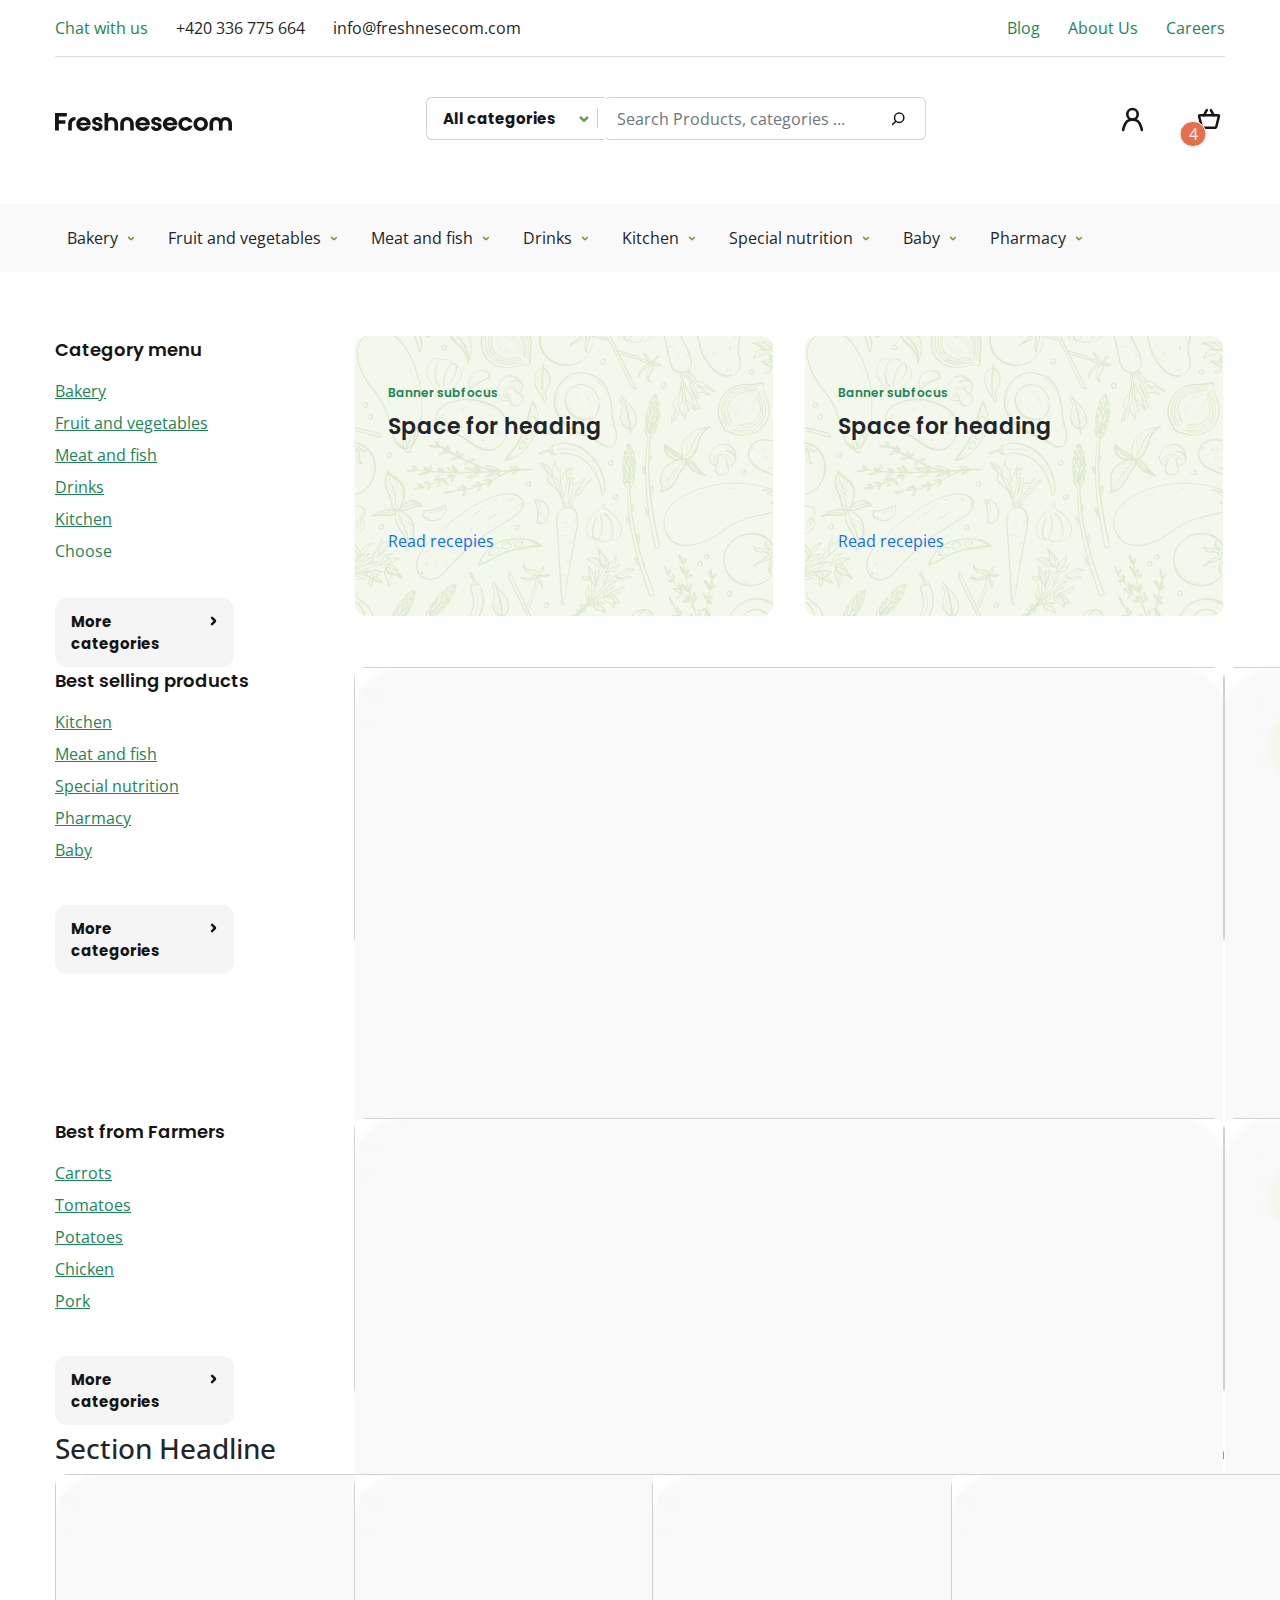
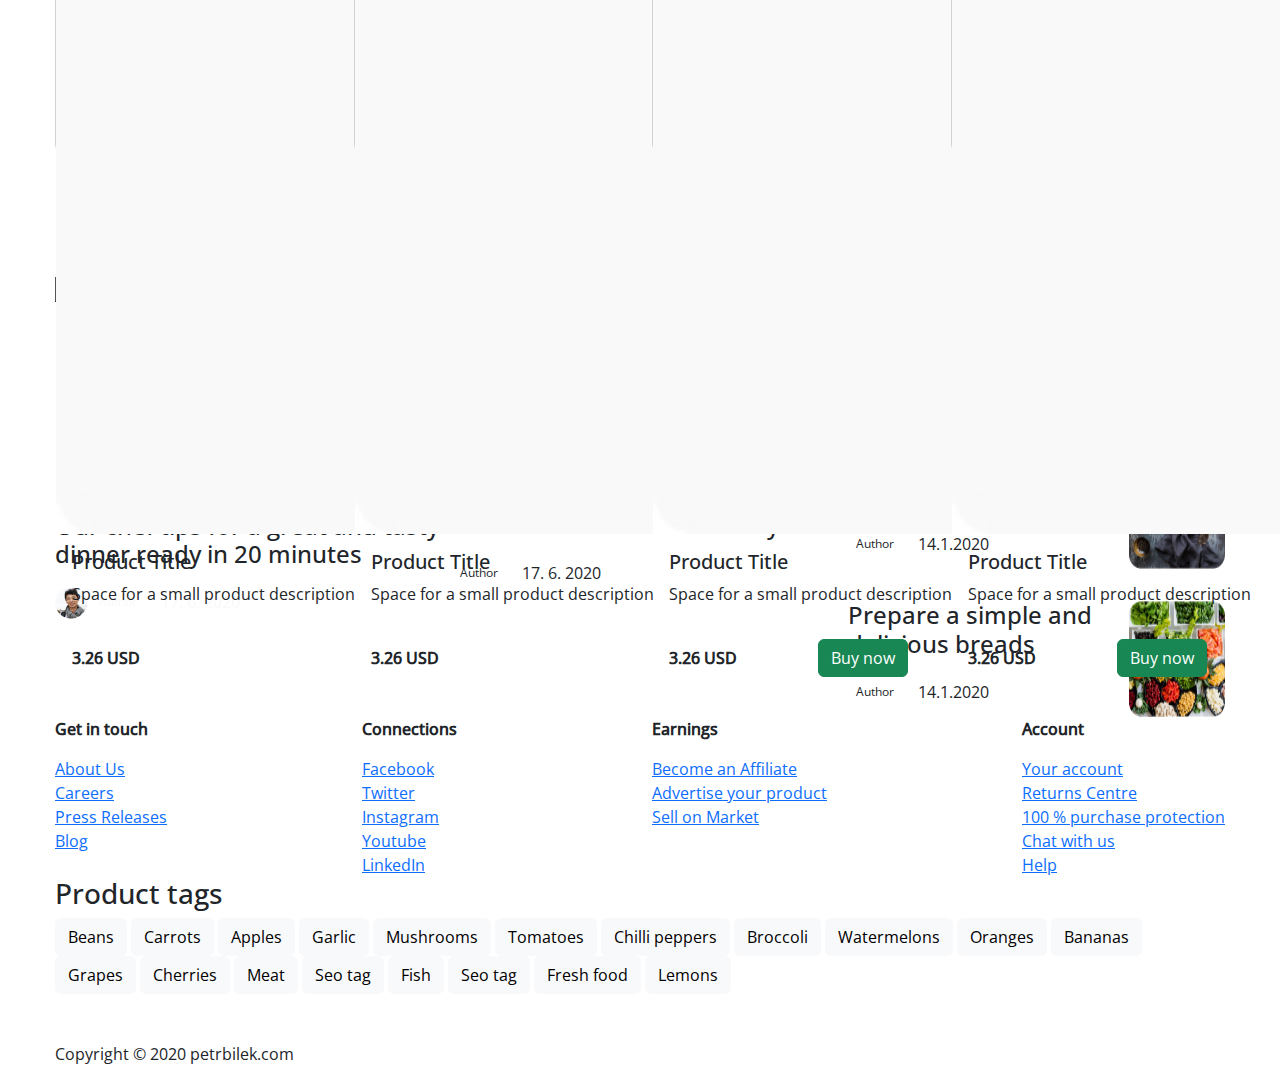
<file: index.html>
<!DOCTYPE html>
<html lang="en">
<head>
    <meta charset="UTF-8">
    <meta http-equiv="X-UA-Compatible" content="IE=edge">
    <meta name="viewport" content="width=device-width, initial-scale=1.0">
    <title>E-commerce</title>
    <link rel="stylesheet" href="./css/bootstrap.min.css">
    <link rel="stylesheet" href="./css/main.css">
</head>
<body>
    <h1 class="visually-hidden">E-commerce: Home page</h1>
    <header class="site-header">
        <div class="container">
            <div class="site-header-wrapper">
                <div class="site-header__top pb-3 pt-3 d-flex align-items-center justify-content-between border-bottom">
                    <div class="site-header__top-wrapper">
                        <a class="text-decoration-none text-success" href="#">Chat with us</a>
                        <a class="text-decoration-none text-dark ms-4 me-4" href="tel:+420336775664">+420 336 775 664</a>
                        <a class="text-decoration-none text-dark" href="mailto:info@freshnesecom.com">info@freshnesecom.com</a>
                    </div>
                    
                    <div class="site-header__top-wrapper">
                        <a class="text-decoration-none text-success" href="#">Blog</a>
                        <a class="text-decoration-none text-success ms-4 me-4" href="#">About Us</a>
                        <a class="text-decoration-none text-success" href="#">Careers</a>
                    </div>
                </div>
                
                <div class="site-header__center d-flex justify-content-between">
                    <a class="site-header__logo" href="./index.html">
                        <img src="./images/site-logo.svg" 
                        width="177" 
                        height="50" 
                        alt="E-commerce's logo">
                    </a>
                    
                    <form class="form" action="https://echo.htmlacademy.ru/courses" method="post" autocomplete="off">
                        <div class="input-group mb-3">  
                            <a class="form__button btn btn-outline-secondary" type="button" data-bs-toggle="dropdown" aria-expanded="false">All categories</a>
                            <ul class="form__list position-absolute list-unstyled top-100">
                                <li><a href="#">Something</a></li>
                                <li><a href="#">Something</a></li>
                                <li><a href="#">Something</a></li>
                            </ul>
                            <input class="form-control rounded" type="search" name="user_search"  aria-label="Text input with dropdown button" placeholder="Search Products, categories ...">
                            <span class="form__search"></span>
                        </div>
                    </form>
                    
                    <ul class="form__users d-flex ps-0 align-items-center list-unstyled">
                        <li class="me-5">
                            <img src="./images/user-icon.svg" width="25" height="20" 
                            alt="User icon">
                        </li>
                        
                        <li class="badge-parent position-relative">
                            <span class="badge-my text-light position-absolute top-100 start-0 ps-2 pe-2 translate-middle border border-light rounded-pill">
                                4
                            </span>
                            <!-- <img src="./images/cart-icon.svg" width="25" height="18" alt=""> -->
                            
                            <button class="btn btn-primary bg-transparent border-0 p-1" type="button" data-bs-toggle="offcanvas" data-bs-target="#offcanvasRight" aria-controls="offcanvasRight">
                                <img src="./images/cart-icon.svg" alt="">
                            </button>
                            
                            


                            <div class="offcanvas offcanvas-end" tabindex="-1" id="offcanvasRight" aria-labelledby="offcanvasRightLabel">
                                <div class="offcanvas-header">
                                    <h5 class="offcanvas-title" id="offcanvasRightLabel">Shopping cart</h5>
                                    <button type="button" class="btn-close" data-bs-dismiss="offcanvas" aria-label="Close"></button>
                                </div>
                                <div class="offcanvas-body">
                                    ...
                                </div>
                            </div>
                        </li>
                    </ul>
                </div>
            </div>
        </div>
        
        <div class="site-header__bottom">
            <div class="container">
                <ul class="list-unstyled site-header__list justify-content-between">
                    <li class="site-header__item">
                        <div class="dropdown">
                            <button class="btn btn-secondary dropdown-toggle bg-transparent text-dark border-0 pe-4" type="button" data-bs-toggle="dropdown" aria-expanded="false">
                                Bakery
                            </button>
                            <ul class="dropdown-menu">
                                <li><button class="dropdown-item" type="button">Action</button></li>
                                <li><button class="dropdown-item" type="button">Another action</button></li>
                                <li><button class="dropdown-item" type="button">Something else here</button></li>
                            </ul>
                        </div>
                    </li>
                    
                    <li class="site-header__item">
                        <div class="dropdown">
                            <button class="btn btn-secondary dropdown-toggle bg-transparent text-dark border-0 pe-4" type="button" data-bs-toggle="dropdown" aria-expanded="false">
                                Fruit and vegetables
                            </button>
                            <ul class="dropdown-menu">
                                <li><button class="dropdown-item" type="button">Action</button></li>
                                <li><button class="dropdown-item" type="button">Another action</button></li>
                                <li><button class="dropdown-item" type="button">Something else here</button></li>
                            </ul>
                        </div>
                    </li>
                    
                    <li class="site-header__item">
                        <div class="dropdown">
                            <button class="btn btn-secondary dropdown-toggle bg-transparent text-dark border-0 pe-4" type="button" data-bs-toggle="dropdown" aria-expanded="false">
                                Meat and fish
                            </button>
                            <ul class="dropdown-menu">
                                <li><button class="dropdown-item" type="button">Action</button></li>
                                <li><button class="dropdown-item" type="button">Another action</button></li>
                                <li><button class="dropdown-item" type="button">Something else here</button></li>
                            </ul>
                        </div>
                    </li>
                    
                    <li class="site-header__item">
                        <div class="dropdown">
                            <button class="btn btn-secondary dropdown-toggle bg-transparent text-dark border-0 pe-4" type="button" data-bs-toggle="dropdown" aria-expanded="false">
                                Drinks
                            </button>
                            <ul class="dropdown-menu">
                                <li><button class="dropdown-item" type="button">Action</button></li>
                                <li><button class="dropdown-item" type="button">Another action</button></li>
                                <li><button class="dropdown-item" type="button">Something else here</button></li>
                            </ul>
                        </div>
                    </li>
                    
                    <li class="site-header__item">
                        <div class="dropdown">
                            <button class="btn btn-secondary dropdown-toggle bg-transparent text-dark border-0 pe-4" type="button" data-bs-toggle="dropdown" aria-expanded="false">
                                Kitchen
                            </button>
                            <ul class="dropdown-menu">
                                <li><button class="dropdown-item" type="button">Action</button></li>
                                <li><button class="dropdown-item" type="button">Another action</button></li>
                                <li><button class="dropdown-item" type="button">Something else here</button></li>
                            </ul>
                        </div>
                    </li>
                    
                    <li class="site-header__item">
                        <div class="dropdown">
                            <button class="btn btn-secondary dropdown-toggle bg-transparent text-dark border-0 pe-4" type="button" data-bs-toggle="dropdown" aria-expanded="false">
                                Special nutrition
                            </button>
                            <ul class="dropdown-menu">
                                <li><button class="dropdown-item" type="button">Action</button></li>
                                <li><button class="dropdown-item" type="button">Another action</button></li>
                                <li><button class="dropdown-item" type="button">Something else here</button></li>
                            </ul>
                        </div>
                    </li>
                    
                    <li class="site-header__item">
                        <div class="dropdown">
                            <button class="btn btn-secondary dropdown-toggle bg-transparent text-dark border-0 pe-4" type="button" data-bs-toggle="dropdown" aria-expanded="false">
                                Baby
                            </button>
                            <ul class="dropdown-menu">
                                <li><button class="dropdown-item" type="button">Action</button></li>
                                <li><button class="dropdown-item" type="button">Another action</button></li>
                                <li><button class="dropdown-item" type="button">Something else here</button></li>
                            </ul>
                        </div>
                    </li>
                    
                    <li class="site-header__item">
                        <div class="dropdown">
                            <button class="btn btn-secondary dropdown-toggle bg-transparent text-dark border-0 pe-4" type="button" data-bs-toggle="dropdown" aria-expanded="false">
                                Pharmacy
                            </button>
                            <ul class="dropdown-menu">
                                <li><button class="dropdown-item" type="button">Action</button></li>
                                <li><button class="dropdown-item" type="button">Another action</button></li>
                                <li><button class="dropdown-item" type="button">Something else here</button></li>
                            </ul>
                        </div>
                    </li>
                </ul>
            </div>
        </div>
    </header>
    
    <main class="site-main">
        <section class="category-home-menu">
            <div class="container">
                <div class="row category-home__row">
                    <div class=" category-home-menu__right col-lg-4 col-xl-3 col-md-6 col-sm-3 col-12">
                        <div class="category-home-menu__heading-wrapper">
                            <h3 class="category-home-menu__heading">
                                Category menu
                            </h3>
                        </div>
                        
                        <ul class="category-home__list list-unstyled mt-1">
                            <li class="category-home__item mb-2">
                                <a class="text-success" href="#">Bakery</a>
                            </li>
                            
                            <li class="category-home__item mb-2">
                                <a class="text-success" href="#">Fruit and vegetables</a>
                            </li>
                            
                            <li class="category-home__item mb-2">
                                <a class="text-success" href="#">Meat and fish</a>
                            </li>
                            
                            <li class="category-home__item mb-2">
                                <a class="text-success" href="#">Drinks</a>
                            </li>
                            
                            <li class="category-home__item mb-2">
                                <a class="text-success" href="#">Kitchen</a>
                            </li>
                            
                            <li class="category-home__item-mobile position-relative">
                                <a class="text-success text-decoration-none" href="##">Choose</a>
                                <ul class="category-home__item-list__mobile position-absolute list-unstyled d-none">
                                    <li>
                                        <a class="text-success text-decoration-none" href="#">Bakery</a>
                                    </li>
                                    
                                    <li>
                                        <a class="text-success text-decoration-none" href="#">Fruit and vegetables</a>
                                    </li>
                                    
                                    <li>
                                        <a class="text-success text-decoration-none" href="#">Meat and fish</a>
                                    </li>
                                    
                                    <li>
                                        <a class="text-success text-decoration-none" href="#">Drinks</a>
                                    </li>
                                    
                                    <li>
                                        <a class="text-success text-decoration-none" href="#">Kitchen</a>
                                    </li>
                                </ul>
                            </li>
                        </ul>
                        
                        <a class="category-home-menu__link" href="#">More categories</a>
                    </div>
                    
                    
                    <div class="category-home-menu__wrapper col-lg-8 col-xl-8 col-md-6 col-sm-6 col-12 d-flex">
                        <div class="category-home-menu__card col-xl-6 col-lg-6 col-md-12">
                            <div class="category-home-menu__inner">
                                <p class="text-success category-home-menu__subdesc">Banner subfocus</p>
                                <h2 class="category-home-menu__subtitle text-dark">Space for heading</h2>
                                <a class="d-inline-block text-decoration-none position-relative category-home-menu__card__btn" href="#">Read recepies</a>
                            </div>
                        </div>
                        
                        <div class="category-home-menu__card col-lg-8 col-xl-8 col-md-6 col-sm-6 col-12 ">
                            <div class="category-home-menu__inner">
                                <p class="text-success category-home-menu__subdesc">Banner subfocus</p>
                                <h2 class="category-home-menu__subtitle text-dark">Space for heading</h2>
                                <a class="d-inline-block text-decoration-none position-relative category-home-menu__card__btn" href="#">Read recepies</a>
                            </div>
                        </div>
                    </div>
                </div>
            </div>
        </section>
        
        <section class="best-selling">
            <div class="container">
                <div class="row justify-content-sm-between justify-content-lg-start">
                    <div class="category-home-menu__right col-lg-4 col-xl-3 col-md-6 col-sm-3 col-12">
                        <div class="category-home-menu__heading-wrapper">
                            <h3 class="category-home-menu__heading">
                                Best selling products
                            </h3>
                        </div>
                        
                        <ul class="category-home__list list-unstyled mt-1">
                            <li class="category__item mb-2">
                                <a class="text-success" href="#">Kitchen</a>
                            </li>
                            
                            <li class="category__item mb-2">
                                <a class="text-success" href="#">Meat and fish</a>
                            </li>
                            
                            <li class="category__item mb-2">
                                <a class="text-success" href="#">Special nutrition</a>
                            </li>
                            
                            <li class="category__item mb-2">
                                <a class="text-success" href="#">Pharmacy</a>
                            </li>
                            
                            <li class="category__item mb-2">
                                <a class="text-success" href="#">Baby</a>
                            </li>
                        </ul>
                        <a class="category-home-menu__link" href="#">More categories</a>
                    </div>
                    
                    <div class="d-lg-flex d-sm-block d-md-flex flex-md-wrap flex-lg-nowrap col-lg-8 col-xl-8 col-md-6 col-sm-6 col-12 justify-content-center justify-content-lg-between ms-lg-4 ms-xl-0">
                        <div class="card selling-card col-md-3 col-lg-4">
                            <img src="./images/best-selling-card.jpg"
                            width="236"
                            height="180"
                            class="card-img-top" 
                            alt="...">
                            <div class="card-body">
                                <h5 class="card-title">Product Title</h5>
                                <p class="card-text mb-4">Space for a small product description </p>
                                <div class="d-flex align-items-center justify-content-between">
                                    <p class="fw-bold card-cost text-decoration-none pt-3">
                                        3.26 USD
                                    </p>
                                    <button class="d-inline-block btn btn-success">Buy now</button>
                                </div>
                            </div>
                        </div>
                        
                        <div class="card selling-card col-md-3 col-lg-4 mb-sm-4 mt-sm-4 mb-lg-0 mt-lg-0 ">
                            <img src="./images/best-selling-card-36.jpg"
                            width="236"
                            height="180"
                            class="card-img-top" 
                            alt="...">
                            <div class="card-body">
                                <h5 class="card-title">Product Title</h5>
                                <p class="card-text mb-4">Space for a small product description </p>
                                <div class="d-flex align-items-center justify-content-between">
                                    <p class="fw-bold card-cost text-decoration-none pt-3">
                                        3.26 USD
                                    </p>
                                    <button class="d-inline-block btn btn-success">Buy now</button>
                                </div>
                            </div>
                        </div>
                        
                        <div class="card selling-card col-md-3 col-lg-4">
                            <img src="./images/best-selling-card-36.jpg"
                            width="236"
                            height="180"
                            class="card-img-top" 
                            alt="...">
                            <div class="card-body">
                                <h5 class="card-title">Product Title</h5>
                                <p class="card-text mb-4">Space for a small product description </p>
                                <div class="d-flex align-items-center justify-content-between">
                                    <p class="fw-bold card-cost text-decoration-none pt-3">
                                        3.26 USD
                                    </p>
                                    <button class="d-inline-block btn btn-success">Buy now</button>
                                </div>
                            </div>
                        </div>
                    </div>
                </div>
                
                
                
                <div class="best-selling--second row justify-content-sm-between justify-content-lg-start">
                    <div class="category-home-menu__right col-lg-4 col-xl-3 col-md-6 col-sm-3 col-12">
                        <div class="category-home-menu__heading-wrapper">
                            <h3 class="category-home-menu__heading">
                                Best from Farmers
                            </h3>
                        </div>
                        
                        <ul class="category-home__list list-unstyled mt-1">
                            <li class="category-home__item mb-2">
                                <a class="text-success" href="#">Carrots</a>
                            </li>
                            
                            <li class="category-home__item mb-2">
                                <a class="text-success" href="#">Tomatoes</a>
                            </li>
                            
                            <li class="category-home__item mb-2">
                                <a class="text-success" href="#">Potatoes</a>
                            </li>
                            
                            <li class="category-home__item mb-2">
                                <a class="text-success" href="#">Chicken</a>
                            </li>
                            
                            <li class="category-home__item mb-2">
                                <a class="text-success" href="#">Pork</a>
                            </li>
                        </ul>
                        <a class="category-home-menu__link" href="#">More categories</a>
                    </div>
                    
                    <div class="d-lg-flex d-sm-block d-md-flex flex-md-wrap flex-lg-nowrap col-lg-8 col-xl-8 col-md-6 col-sm-6 col-12 justify-content-center justify-content-lg-between ms-lg-4 ms-xl-0">
                        <div class="card selling-card col-md-3 col-lg-4">
                            <img src="./images/best-selling-card.jpg"
                            width="236"
                            height="180"
                            class="card-img-top" 
                            alt="...">
                            <div class="card-body">
                                <h5 class="card-title">Product Title</h5>
                                <p class="card-text mb-4">Space for a small product description </p>
                                <div class="d-flex align-items-center justify-content-between">
                                    <p class="fw-bold card-cost text-decoration-none pt-3">
                                        3.26 USD
                                    </p>
                                    <button class="d-inline-block btn btn-success">Buy now</button>
                                </div>
                            </div>
                        </div>
                        
                        <div class="card selling-card col-md-3 col-lg-4 mb-sm-4 mt-sm-4 mb-lg-0 mt-lg-0 ">
                            <img src="./images/best-selling-card-36.jpg"
                            width="236"
                            height="180"
                            class="card-img-top" 
                            alt="...">
                            <div class="card-body">
                                <h5 class="card-title">Product Title</h5>
                                <p class="card-text mb-4">Space for a small product description </p>
                                <div class="d-flex align-items-center justify-content-between">
                                    <p class="fw-bold card-cost text-decoration-none pt-3">
                                        3.26 USD
                                    </p>
                                    <button class="d-inline-block btn btn-success">Buy now</button>
                                </div>
                            </div>
                        </div>
                        
                        <div class="card selling-card col-md-3 col-lg-4">
                            <img src="./images/best-selling-card-36.jpg"
                            width="236"
                            height="180"
                            class="card-img-top" 
                            alt="...">
                            <div class="card-body">
                                <h5 class="card-title">Product Title</h5>
                                <p class="card-text mb-4">Space for a small product description </p>
                                <div class="d-flex align-items-center justify-content-between">
                                    <p class="fw-bold card-cost text-decoration-none pt-3">
                                        3.26 USD
                                    </p>
                                    <button class="d-inline-block btn btn-success">Buy now</button>
                                </div>
                            </div>
                        </div>
                    </div>
                </div>
            </div>
        </div>
    </section>
    
    <!-- <section class="slider">
        <div class="container">
            <div class="headline__content justify-content-between d-flex align-items-center">
                <h3 class="headline__heading">Section Headline</h3>
                <a class="headline__link text-decoration-none" href="#">Button</a>
            </div>
        </div>
        
        <ul class="d-flex slider-list position-relative">
            <button type="button" class="position-absolute prev-btn">
                <img src="./images/prev-btn.jpg" width="32" height="48" alt="">
            </button>
            <li class="slider-item">
                <blockquote cite="example.com">
                    “ This is an super space for your customers qoute. Don’t worry it works smooth as pie. You will get all what you need by writiing a text here “
                </blockquote>
                <p class="slider-desc">
                    Name and Surname
                </p>
            </li>
            
            <li class="slider-item">
                <blockquote cite="example.com">
                    “ This is an super space for your customers qoute. Don’t worry it works smooth as pie. You will get all what you need by writiing a text here “
                </blockquote>
                <p class="slider-desc">
                    Name and Surname
                </p>
            </li>
            
            <li class="slider-item">
                <blockquote cite="example.com">
                    “ This is an super space for your customers qoute. Don’t worry it works smooth as pie. You will get all what you need by writiing a text here “
                </blockquote>
                <p class="slider-desc">
                    Name and Surname
                </p>
            </li>
            
            <li class="slider-item">
                <blockquote cite="example.com">
                    “ This is an super space for your customers qoute. Don’t worry it works smooth as pie. You will get all what you need by writiing a text here “
                </blockquote>
                <p class="slider-desc">
                    Name and Surname
                </p>
            </li>
            
            <button type="button" class="position-absolute next-btn">
                <img src="./images/next-btn.jpg" width="32" height="48" alt="">
            </button>
        </ul>
    </section> -->
    
    <section class="headeline">
        <div class="container">
            <div class="headline__content justify-content-between d-flex align-items-center">
                <h3 class="headline__heading">Section Headline</h3>
                <a class="headline__link text-decoration-none" href="#">Button</a>
            </div>
            
            <div class="row">
                <div class="headline__boxs col-sm-12 col-md-6 col-lg-4 col-xl-3">
                    <div class="card">
                        <img src="./images/best-selling-card.jpg"
                        width="236"
                        height="180"
                        class="card-img-top" 
                        alt="...">
                        <div class="card-body">
                            <h5 class="card-title">Product Title</h5>
                            <p class="card-text mb-4">Space for a small product description </p>
                            <div class="d-flex align-items-center justify-content-between">
                                <p class="fw-bold card-cost text-decoration-none pt-3">
                                    3.26 USD
                                </p>
                                <button class="d-inline-block btn btn-success">Buy now</button>
                            </div>
                        </div>
                    </div>
                </div>
                
                <div class="headline__boxs col-sm-12 col-md-6 col-lg-4 col-xl-3">
                    <div class="card">
                        <img src="./images/best-selling-card.jpg"
                        width="236"
                        height="180"
                        class="card-img-top" 
                        alt="...">
                        <div class="card-body">
                            <h5 class="card-title">Product Title</h5>
                            <p class="card-text mb-4">Space for a small product description </p>
                            <div class="d-flex align-items-center justify-content-between">
                                <p class="fw-bold card-cost text-decoration-none pt-3">
                                    3.26 USD
                                </p>
                                <button class="d-inline-block btn btn-success">Buy now</button>
                            </div>
                        </div>
                    </div>
                </div>
                
                <div class="headline__boxs col-sm-12 col-md-6 col-lg-4 col-xl-3">
                    <div class="card">
                        <img src="./images/best-selling-card.jpg"
                        width="236"
                        height="180"
                        class="card-img-top" 
                        alt="...">
                        <div class="card-body">
                            <h5 class="card-title">Product Title</h5>
                            <p class="card-text mb-4">Space for a small product description </p>
                            <div class="d-flex align-items-center justify-content-between">
                                <p class="fw-bold card-cost text-decoration-none pt-3">
                                    3.26 USD
                                </p>
                                <button class="d-inline-block btn btn-success">Buy now</button>
                            </div>
                        </div>
                    </div>
                </div>
                
                
                <div class="headline__boxs col-sm-12 col-md-6 col-lg-4 col-xl-3">
                    <div class="card">
                        <img src="./images/best-selling-card.jpg"
                        width="236"
                        height="180"
                        class="card-img-top" 
                        alt="...">
                        <div class="card-body">
                            <h5 class="card-title">Product Title</h5>
                            <p class="card-text mb-4">Space for a small product description </p>
                            <div class="d-flex align-items-center justify-content-between">
                                <p class="fw-bold card-cost text-decoration-none pt-3">
                                    3.26 USD
                                </p>
                                <button class="d-inline-block btn btn-success">Buy now</button>
                            </div>
                        </div>
                    </div>
                </div>
            </div>
        </div>
    </section>
    
    <section class="blog-home">
        <div class="container">
            <div class="headline__content justify-content-between d-flex align-items-center">
                <h3 class="headline__heading">Read our Blog posts</h3>
                <a class="headline__link text-decoration-none" href="#">Go to Blog</a>
            </div>
            
            <div class="mt-5 d-flex flex-column flex-xl-row">
                <div class="blog-home__card__one">
                    <button class="blog-home__subbutton d-inline-block">Dinner tips</button>
                    
                    <div class="blog-home__content-wrapper" style="padding-top: 210px;">
                        <h4 class="blog-home__subtitle">
                            Our chef tips for a great and tasty dinner ready in 20 minutes
                        </h4>
                        <div class="d-flex align-items-center">
                            <div class="d-flex align-items-center">
                                <img class="me-1" src="./images/author.png" width="32" height="32" alt="author image">
                                <p class="text-light pt-3" style="font-size: 12px; margin-left: 8px;">
                                    Author
                                </p>
                            </div>    
                            <time class="text-light ms-4" datetime="2020-06-17">17. 6. 2020</time>                        
                        </div>
                    </div>
                </div>
                
                <div class="d-flex blog-home__card__two-wrapper">
                    <div class="blog-home__card__two">
                        <img src="./images/blog-home-second.jpg" width="269" height="180" alt="Blog home second image">
                        <button class="blog-home__subbutton blog-home__subbutton-two d-inline-block">Dinner tips</button>
                        <h4 class="blog-home__mid-heading">
                            Which vegetable your family will love and want’s eat each day
                        </h4>
                        <div class="d-flex align-items-center">
                            <div class="d-flex align-items-center">
                                <p class="text-dark pt-3" style="font-size: 12px; margin-left: 8px;">
                                    Author
                                </p>
                            </div>    
                            <time class="text-dark ms-4" datetime="2020-06-17">17. 6. 2020</time>                        
                        </div>
                    </div>
                    
                    <div class="blog-home__card__two">
                        <ul class="list-unstyled">
                            <li class="blog-home__item d-flex justify-content-between">
                                <div class="blog-home__last-wrapper">
                                    <h4 class="blog-home__last-heading">
                                        Salat is kinda good start to your morning routines
                                    </h4>
                                    <div class="d-flex align-items-center">
                                        <div class="d-flex align-items-center">
                                            <p class="text-dark pt-3" style="font-size: 12px; margin-left: 8px;">
                                                Author
                                            </p>
                                        </div>    
                                        <time class="text-dark ms-4" datetime="2020-06-17">14.1.2020</time>                        
                                    </div>
                                </div>
                                <img src="./images/blog-home-third-1.jpg" width="96" height="96" alt="...">
                            </li>
                            
                            <li class="blog-home__item d-flex justify-content-between" style="margin: 32px 0;">
                                <div class="blog-home__last-wrapper">
                                    <h4 class="blog-home__last-heading">
                                        Our chef tips for a great and healthy breakfast
                                    </h4>
                                    <div class="d-flex align-items-center">
                                        <div class="d-flex align-items-center">
                                            <p class="text-dark pt-3" style="font-size: 12px; margin-left: 8px;">
                                                Author
                                            </p>
                                        </div>    
                                        <time class="text-dark ms-4" datetime="2020-06-17">14.1.2020</time>                        
                                    </div>
                                </div>
                                <img src="./images/blog-home-third-2.jpg" width="96" height="96" alt="...">
                            </li>
                            
                            <li class="blog-home__item d-flex justify-content-between">
                                <div class="blog-home__last-wrapper">
                                    <h4 class="blog-home__last-heading">
                                        Prepare a simple and delicious breads
                                    </h4>
                                    <div class="d-flex align-items-center">
                                        <div class="d-flex align-items-center">
                                            <p class="text-dark pt-3" style="font-size: 12px; margin-left: 8px;">
                                                Author
                                            </p>
                                        </div>    
                                        <time class="text-dark ms-4" datetime="2020-06-17">14.1.2020</time>                        
                                    </div>
                                </div>
                                <img src="./images/blog-home-third-3.jpg" width="96" height="96" alt="...">
                            </li>
                        </ul>
                    </div>
                </div>
            </div>
        </div>
    </section>
</main> 


<footer class="site-footer">
    <div class="container">
        <div class="site-footer__wrapper">
            <div class="d-flex justify-content-sm-between text-md-center text-lg-start text-xl-start text-xxl-start text-center flex-column flex-sm-row">
                <div class="site-footer__inner ">
                    <strong class="site-footer__strong">
                        Get in touch
                    </strong>
                    <ul class="list-unstyled mt-3">
                        <li class="site-footer__item">
                            <a href="#">About Us</a>
                        </li>
                        
                        <li class="site-footer__item">
                            <a href="#">Careers</a>
                        </li>
                        
                        <li class="site-footer__item">
                            <a href="#">Press Releases</a>
                        </li>
                        
                        <li class="site-footer__item">
                            <a href="#">Blog</a>
                        </li>
                    </ul>
                </div>
                
                <div class="site-footer__inner ">
                    <strong class="site-footer__strong">
                        Connections
                    </strong>
                    <ul class="list-unstyled mt-3 d-flex flex-column">
                        <li class="site-footer__item">
                            <a href="#">Facebook</a>
                        </li>
                        
                        <li class="site-footer__item">
                            <a href="#">Twitter</a>
                        </li>
                        
                        <li class="site-footer__item">
                            <a href="#">Instagram</a>
                        </li>
                        
                        <li class="site-footer__item">
                            <a href="#">Youtube</a>
                        </li>
                        
                        <li class="site-footer__item">
                            <a href="#">LinkedIn</a>
                        </li>
                    </ul>
                </div>
                
                <div class="site-footer__inner ">
                    <strong class="site-footer__strong">
                        Earnings
                    </strong>
                    <ul class="list-unstyled mt-3">
                        <li class="site-footer__item">
                            <a href="#">Become an Affiliate</a>
                        </li>
                        
                        <li class="site-footer__item">
                            <a href="#">Advertise your product</a>
                        </li>
                        
                        <li class="site-footer__item">
                            <a href="#">Sell on Market</a>
                        </li>
                    </ul>
                </div>
                
                <div class="site-footer__inner ">
                    <strong class="site-footer__strong">
                        Account
                    </strong>
                    <ul class="list-unstyled mt-3">
                        <li class="site-footer__item">
                            <a href="#">Your account</a>
                        </li>
                        
                        <li class="site-footer__item">
                            <a href="#">Returns Centre</a>
                        </li>
                        
                        <li class="site-footer__item">
                            <a href="#">100 % purchase protection</a>
                        </li>
                        
                        <li class="site-footer__item">
                            <a href="#">Chat with us</a>
                        </li>
                        
                        <li class="site-footer__item">
                            <a href="#">Help</a>
                        </li>
                    </ul>
                </div>
            </div>
            
            <div class="site-footer__bottom">
                <h3 class="site-footer__subtitle">
                    Product tags
                </h3>
                
                <div >
                    <button type="button" class="site-footer__buttons btn btn-light">Beans</button>
                    <button type="button" class="site-footer__buttons btn btn-light">Carrots</button>
                    
                    <button type="button" class="site-footer__buttons btn btn-light">Apples</button>
                    <button type="button" class="site-footer__buttons btn btn-light">Garlic</button>
                    <button type="button" class="site-footer__buttons btn btn-light">Mushrooms</button>
                    <button type="button" class="site-footer__buttons btn btn-light">Tomatoes</button>
                    <button type="button" class="site-footer__buttons btn btn-light">Chilli peppers</button>
                    <button type="button" class="site-footer__buttons btn btn-light">Broccoli</button>
                    <button type="button" class="site-footer__buttons btn btn-light">Watermelons</button>
                    <button type="button" class="site-footer__buttons btn btn-light">Oranges</button>
                    <button type="button" class="site-footer__buttons btn btn-light">Bananas</button>
                    <button type="button" class="site-footer__buttons btn btn-light">Grapes</button>
                    <button type="button" class="site-footer__buttons btn btn-light">Cherries</button>
                    <button type="button" class="site-footer__buttons btn btn-light">Meat</button>
                    <button type="button" class="site-footer__buttons btn btn-light">Seo tag</button>
                    <button type="button" class="site-footer__buttons btn btn-light">Fish</button>
                    <button type="button" class="site-footer__buttons btn btn-light">Seo tag</button>
                    <button type="button" class="site-footer__buttons btn btn-light">Fresh food</button>
                    <button type="button" class="site-footer__buttons btn btn-light">Lemons</button>
                </div>
            </div>
            
            <span class="mt-5 d-flex">Copyright © 2020 <a class="text-decoration-none text-dark ms-1" href="#">petrbilek.com</a></span>
        </div>
    </div>
</footer>


<script src="./js/bootstrap.bundle.min.js"></script>
<script src="./js/main.js"></script>
</body>
</html>
</file>
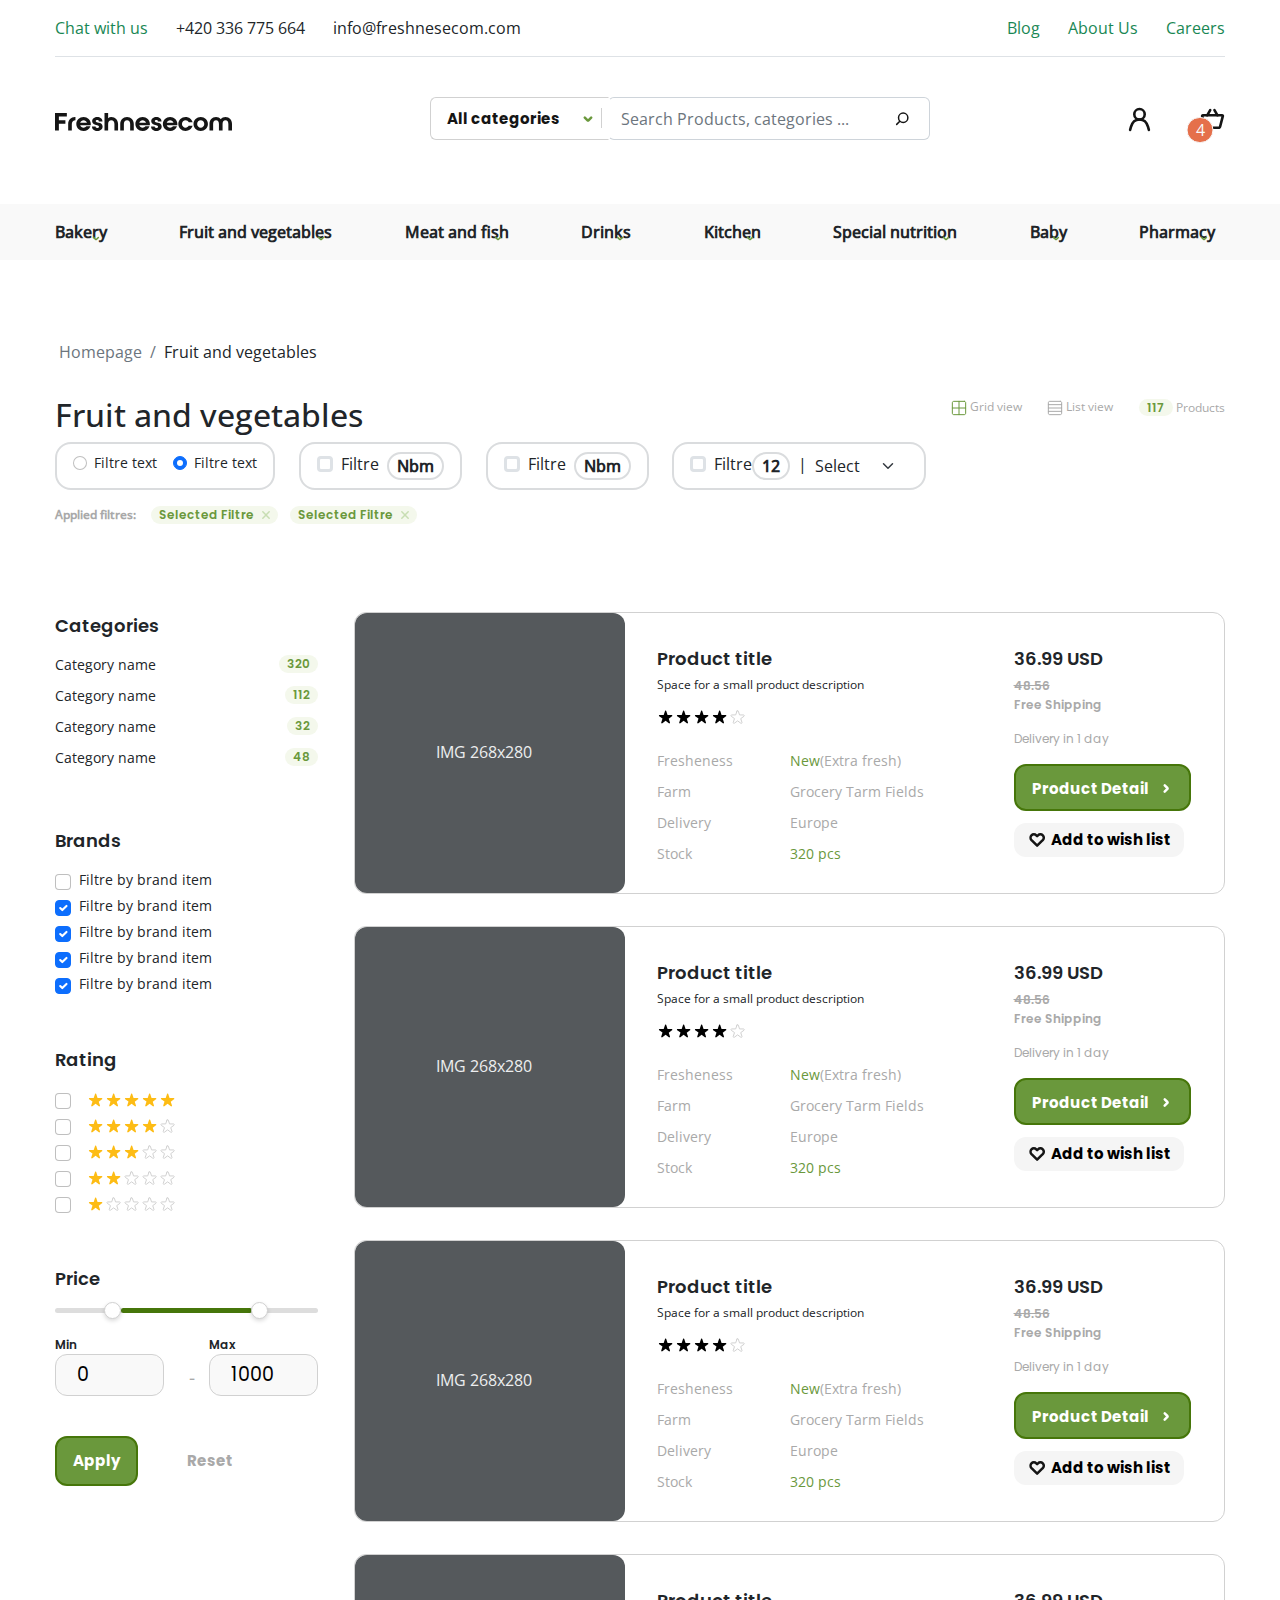
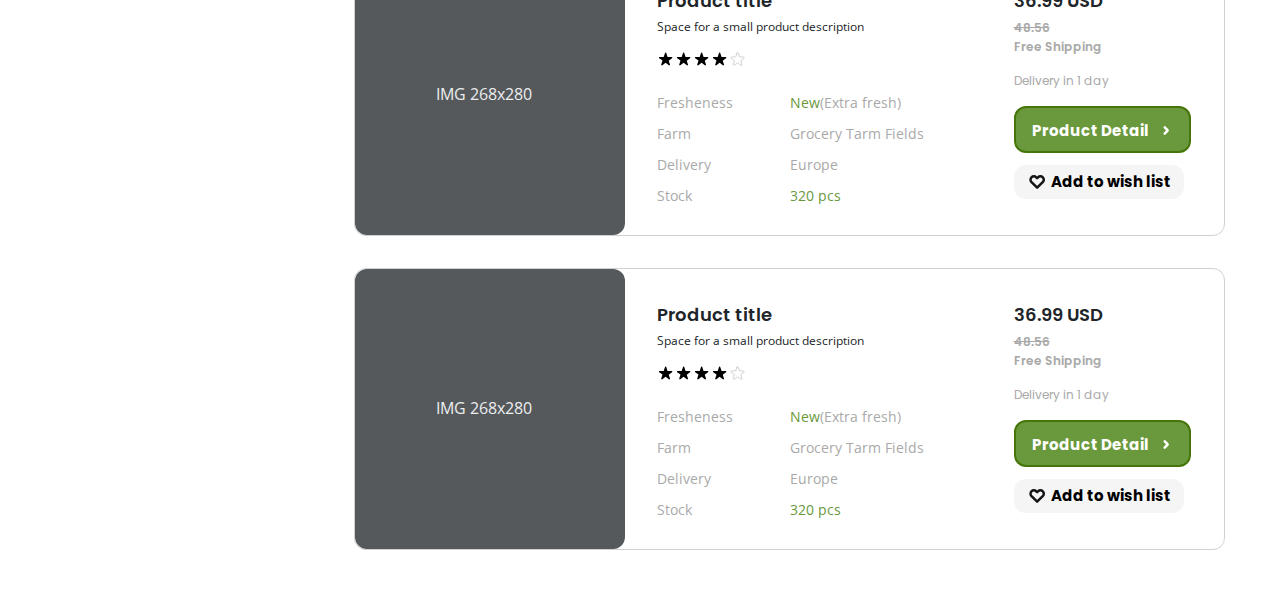
<file: category.html>
<!DOCTYPE html>
<html lang="en">
<head>
    <meta charset="UTF-8">
    <meta http-equiv="X-UA-Compatible" content="IE=edge">
    <meta name="viewport" content="width=device-width, initial-scale=1.0">
    <title>category</title>
    <link rel="stylesheet" href="./css/bootstrap.min.css">
    <link rel="stylesheet" href="./css/main.css">
</head>
<body>
    <header class="site-header">
        <div class="container">
            <div class="site-header-wrapper">
                <div class="site-header__top pb-3 pt-3 d-flex align-items-center justify-content-between border-bottom">
                    <div class="site-header__top-wrapper">
                        <a class="text-decoration-none text-success" href="#">Chat with us</a>
                        <a class="text-decoration-none text-dark ms-4 me-4" href="tel:+420336775664">+420 336 775 664</a>
                        <a class="text-decoration-none text-dark" href="mailto:info@freshnesecom.com">info@freshnesecom.com</a>
                    </div>
                    
                    <div class="site-header__top-wrapper">
                        <a class="text-decoration-none text-success" href="#">Blog</a>
                        <a class="text-decoration-none text-success ms-4 me-4" href="#">About Us</a>
                        <a class="text-decoration-none text-success" href="#">Careers</a>
                    </div>
                </div>
                
                <div class="site-header__center d-flex justify-content-between">
                    <a class="site-header__logo" href="./index.html">
                        <img src="./images/site-logo.svg" 
                        width="177" 
                        height="50" 
                        alt="E-commerce's logo">
                    </a>
                    
                    <form class="form" action="https://echo.htmlacademy.ru/courses" method="post" autocomplete="off">
                        <div class="input-group mb-3">  
                            <a class="form__button btn btn-outline-secondary" type="button" data-bs-toggle="dropdown" aria-expanded="false">All categories</a>
                            <ul class="form__list position-absolute list-unstyled top-100">
                                <li><a href="#">Something</a></li>
                                <li><a href="#">Something</a></li>
                                <li><a href="#">Something</a></li>
                            </ul>
                            <input class="form-control rounded" type="search" name="user_search"  aria-label="Text input with dropdown button" placeholder="Search Products, categories ...">
                            <span class="form__search"></span>
                        </div>
                    </form>
                    
                    <ul class="form__users d-flex ps-0 align-items-center list-unstyled">
                        <li class="me-5">
                            <img src="./images/user-icon.svg" width="25" height="20" 
                            alt="User icon">
                        </li>
                        <li class="badge-parent position-relative">
                            <span class="badge-my text-light position-absolute top-100 start-0 ps-2 pe-2 translate-middle border border-light rounded-pill">
                                4
                            </span>
                            <img src="./images/cart-icon.svg" width="25" height="18" alt="">
                        </li>
                    </ul>
                </div>
            </div>
        </div>
        
        <div class="site-header__bottom">
            <div class="container">
                <ul class="d-flex align-items-center justify-content-between site-header__list list-unstyled">
                    <li class="site-header__item">
                        <a class="text-decoration-none text-dark fw-bold" href="#">Bakery</a>
                        <ul class="site-header__sublist list-unstyled position-absolute">
                            <li><a href="#">Link</a></li>
                            <li><a href="#">Link</a></li>
                            <li><a href="#">Link</a></li>
                            <li><a href="#">Link</a></li>
                        </ul>
                    </li>
                    
                    <li class="site-header__item">
                        <a class="text-decoration-none text-dark fw-bold" href="#">Fruit and vegetables</a>
                        <ul class="site-header__sublist list-unstyled position-absolute">
                            <li><a href="#">Link</a></li>
                            <li><a href="#">Link</a></li>
                            <li><a href="#">Link</a></li>
                            <li><a href="#">Link</a></li>
                        </ul>
                    </li>
                    
                    <li class="site-header__item">
                        <a class="text-decoration-none text-dark fw-bold" href="#">Meat and fish</a>
                        <ul class="site-header__sublist list-unstyled position-absolute">
                            <li><a href="#">Link</a></li>
                            <li><a href="#">Link</a></li>
                            <li><a href="#">Link</a></li>
                            <li><a href="#">Link</a></li>
                        </ul>
                    </li>
                    
                    <li class="site-header__item">
                        <a class="text-decoration-none text-dark fw-bold" href="#">Drinks</a>
                        <ul class="site-header__sublist list-unstyled position-absolute">
                            <li><a href="#">Link</a></li>
                            <li><a href="#">Link</a></li>
                            <li><a href="#">Link</a></li>
                            <li><a href="#">Link</a></li>
                        </ul>
                    </li>   
                    
                    <li class="site-header__item">
                        <a class="text-decoration-none text-dark fw-bold" href="#">Kitchen</a>
                        <ul class="site-header__sublist list-unstyled position-absolute">
                            <li><a href="#">Link</a></li>
                            <li><a href="#">Link</a></li>
                            <li><a href="#">Link</a></li>
                            <li><a href="#">Link</a></li>
                        </ul>
                    </li> 
                    
                    <li class="site-header__item">
                        <a class="text-decoration-none text-dark fw-bold" href="#">Special nutrition</a>
                        <ul class="site-header__sublist list-unstyled position-absolute">
                            <li><a href="#">Link</a></li>
                            <li><a href="#">Link</a></li>
                            <li><a href="#">Link</a></li>
                            <li><a href="#">Link</a></li>
                        </ul>
                    </li> 
                    
                    <li class="site-header__item">
                        <a class="text-decoration-none text-dark fw-bold" href="#">Baby</a>
                        <ul class="site-header__sublist list-unstyled position-absolute">
                            <li><a href="#">Link</a></li>
                            <li><a href="#">Link</a></li>
                            <li><a href="#">Link</a></li>
                            <li><a href="#">Link</a></li>
                        </ul>
                    </li> 
                    
                    <li class="site-header__item">
                        <a class="text-decoration-none text-dark fw-bold" href="#">Pharmacy</a>
                        <ul class="site-header__sublist list-unstyled position-absolute">
                            <li><a href="#">Link</a></li>
                            <li><a href="#">Link</a></li>
                            <li><a href="#">Link</a></li>
                            <li><a href="#">Link</a></li>
                        </ul>
                    </li> 
                </ul>
            </div>
        </div>
    </header>
    
    <main>
        <section class="category">
            <div class="container">
                <div class="row">
                    <div class="col-md-3 m-3 p-0">
                        <nav aria-label="breadcrumb">
                            <ol class="breadcrumb">
                              <li class="breadcrumb-item"><a class="text-muted text-decoration-none" href="./index.html">Homepage</a></li>
                              <li class="breadcrumb-item" aria-current="page">Fruit and vegetables</li>
                            </ol>
                        </nav>
                    </div>
                </div>
                <div class="row d-flex justify-content-between">
                    <div class="col-md-4">
                        <h2 class="category-theme">Fruit and vegetables</h2>
                    </div>
                    <div class="category-top-box col-md-3">
                        <button class="category-top-btn" type="button">
                            <svg width="16" height="16" viewBox="0 0 16 16" fill="none" xmlns="http://www.w3.org/2000/svg">
                                <path d="M13.333 1.33331H2.66634C1.92996 1.33331 1.33301 1.93027 1.33301 2.66665V13.3333C1.33301 14.0697 1.92996 14.6666 2.66634 14.6666H13.333C14.0694 14.6666 14.6663 14.0697 14.6663 13.3333V2.66665C14.6663 1.93027 14.0694 1.33331 13.333 1.33331Z" stroke="#6A983C" stroke-linecap="round" stroke-linejoin="round"/>
                                <path d="M1.33301 8H14.6663" stroke="#6A983C" stroke-linecap="round" stroke-linejoin="round"/>
                                <path d="M8 1.33331V14.6666" stroke="#6A983C" stroke-linecap="round" stroke-linejoin="round"/>
                            </svg>
                            Grid view
                        </button>
                        <button class="category-top-btn" type="button">
                            <svg width="16" height="16" viewBox="0 0 16 16" fill="none" xmlns="http://www.w3.org/2000/svg">
                                <path d="M13.333 1.33331H2.66634C1.92996 1.33331 1.33301 1.93027 1.33301 2.66665V13.3333C1.33301 14.0697 1.92996 14.6666 2.66634 14.6666H13.333C14.0694 14.6666 14.6663 14.0697 14.6663 13.3333V2.66665C14.6663 1.93027 14.0694 1.33331 13.333 1.33331Z" stroke="#A9A9A9" stroke-linecap="round" stroke-linejoin="round"/>
                                <path d="M1.33301 4.66663H14.6663" stroke="#A9A9A9" stroke-linecap="round" stroke-linejoin="round"/>
                                <path d="M1.33301 8H14.6663" stroke="#A9A9A9" stroke-linecap="round" stroke-linejoin="round"/>
                                <path d="M1.33301 11.3333H14.6663" stroke="#A9A9A9" stroke-linecap="round" stroke-linejoin="round"/>
                            </svg>   
                            List view
                        </button>
                        <button class="category-top-btn" type="button">
                            <span class="categories-icon">117</span>    
                            Products
                        </button>
                    </div>
                </div>
                <div class="row">
                    <div class="col-md-9 d-flex justify-content-between mb-3">
                        <div class="ms-0 d-flex border border-2 border-secondary border-opacity-25 rounded-4 p-2 ps-3 pe-3">
                            <div class="form-check me-3 form-item">
                                <input class="form-check-input" type="radio" name="flexRadioDefault" id="flexRadioDefault1">
                                <label class="form-ite" for="flexRadioDefault1">Filtre text</label>
                            </div>
                            <div class="form-check form-item">
                                <input class="form-check-input" type="radio" name="flexRadioDefault" id="flexRadioDefault2" checked>
                                <label class="form-ite" for="flexRadioDefault2">Filtre text</label>
                            </div>
                        </div>
                        <div class="d-flex border border-2 border-secondary border-opacity-25 rounded-4 p-2 ps-3 pe-3">
                            <div class="form-check">
                                <input class="form-check-input  p-11 border border-3" type="checkbox" value="" id="flexCheckDefault">
                                <label class="form-check-label me-2" for="flexCheckDefault">Filtre</label>
                              </div>
                              <span class="border border-2 border-secondary border-opacity-25 rounded-5"><strong class="p-2">Nbm</strong></span>
                        </div>
                        <div class="d-flex border border-2 border-secondary border-opacity-25 rounded-4 p-2 ps-3 pe-3">
                            <div class="form-check">
                                <input class="form-check-input  p-11 border border-3" type="checkbox" value="" id="flexCheckDefault">
                                <label class="form-check-label me-2" for="flexCheckDefault">Filtre</label>
                            </div>
                            <span class="border border-2 border-secondary border-opacity-25 rounded-5"><strong class="p-2">Nbm</strong></span>
                        </div>
                        <div class="d-flex border border-2 border-secondary border-opacity-25 rounded-4 p-2 ps-3 pe-3">
                            <div class="form-check">
                                <input class="form-check-input  p-11 border border-3" type="checkbox" value="" id="flexCheckDefault">
                                <label class="form-check-label" for="flexCheckDefault">Filtre</label>
                            </div>
                            <span class="border border-2 border-secondary border-opacity-25 rounded-5"><strong class="p-2">12</strong></span>
                            <span class="ps-2 pe-2">|</span>
                            <select class="form-select  p-0 pe-5 border-0" id="floatingSelect" aria-label="Floating label select example">
                                <option selected><strong>Select</strong></option>
                                <option value="1">One</option>
                                <option value="2">Two</option>
                                <option value="3">Three</option>
                              </select>
                        </div>
                    </div>
                </div>
                <div class="col-md-4 d-flex pb-4">
                    <p class="categories-top-mini-theme">Applied filtres:</p>
                    <span class="categories-top-icon">Selected Filtre</span>
                    <span class="categories-top-icon">Selected Filtre</span>
                </div>
                <div class="row mb-2 mt-5">
                    <div class="col-md-3 pe-4">
                        <div class="col mb-5">
                            <h4 class="categories-left-theme mb-3">Categories</h4>
                            <div class="d-flex justify-content-between">
                                <p class="categories-left-item">Category name</p>
                                <span class="categories-amount">320</span>
                            </div>
                            <div class="d-flex justify-content-between">
                                <p class="categories-left-item">Category name</p>
                                <span class="categories-amount">112</span>
                            </div>
                            <div class="d-flex justify-content-between">
                                <p class="categories-left-item">Category name</p>
                                <span class="categories-amount">32</span>
                            </div>
                            <div class="d-flex justify-content-between">
                                <p class="categories-left-item">Category name</p>
                                <span class="categories-amount">48</span>
                            </div>
                        </div>
                        <div class="col mb-5">
                            <h4 class="categories-left-theme mb-3">Brands</h4>
                            <div class="form-check">
                                <input class="form-check-input" type="checkbox" value="" id="flexCheckDefault">
                                <p class="categories-left-item">Filtre by brand item</p>
                            </div>
                            <div class="form-check">
                                <input class="form-check-input" type="checkbox" value="" id="flexCheckChecked" checked>
                                <p class="categories-left-item">Filtre by brand item</p>
                            </div>
                            <div class="form-check">
                                <input class="form-check-input" type="checkbox" value="" id="flexCheckChecked" checked>
                                <p class="categories-left-item">Filtre by brand item</p>
                            </div>
                            <div class="form-check">
                                <input class="form-check-input" type="checkbox" value="" id="flexCheckChecked" checked>
                                <p class="categories-left-item">Filtre by brand item</p>
                            </div>
                            <div class="form-check">
                                <input class="form-check-input" type="checkbox" value="" id="flexCheckChecked" checked>
                                <p class="categories-left-item">Filtre by brand item</p>
                            </div>
                        </div>
                        <div class="col mb-5">
                            <h4 class="categories-left-theme mb-3">Rating</h4>
                            <div class="categories-rating-item form-check">
                                <input class="form-check-input" type="checkbox" value="" id="flexCheckDefault">
                            </div>
                            <div class="categories-rating-item form-check">
                                <input class="form-check-input" type="checkbox" value="" id="flexCheckDefault">
                            </div>
                            <div class="categories-rating-item form-check">
                                <input class="form-check-input" type="checkbox" value="" id="flexCheckDefault">
                            </div>
                            <div class="categories-rating-item form-check">
                                <input class="form-check-input" type="checkbox" value="" id="flexCheckDefault">
                            </div>
                            <div class="categories-rating-item form-check">
                                <input class="form-check-input" type="checkbox" value="" id="flexCheckDefault">
                            </div>
                        </div>
                        <div class="col mb-5">
                            <h4 class="categories-left-theme mb-3">Price</h4>
                            <div class="slider">
                                <div class="progress"></div>
                            </div>
                            <div class="range-input">
                                <input type="range" class="range-min" min="0" max="1000" value="200" step="100">
                                <input type="range" class="range-max" min="0" max="1000" value="750" step="100">
                            </div>
                            <div class="price-input">
                                <div class="field">
                                    <span>Min</span>
                                    <input class="input-min" type="number" value="0">
                                </div>
                                <div class="separator">-</div>
                                <div class="field">
                                    <span>Max</span>
                                    <input class="input-max" type="number" value="1000">
                                </div>
                            </div>
                        </div>
                        <input class="apply-btn" type="submit" value="Apply">
                        <input class="reset-btn" type="reset" value="Reset">
                    </div>
                    <div class="col-md-9">
                        <div class="row card">
                            <div class="col d-flex p-0">
                                <svg class="card-img" xmlns="http://www.w3.org/2000/svg" role="img" aria-label="Placeholder: Thumbnail" preserveAspectRatio="xMidYMid slice" focusable="false"><title>Placeholder</title><rect width="100%" height="100%" fill="#55595c"/><text x="30%" y="50%" fill="#eceeef" dy=".3em">IMG 268x280</text></svg>
                                <div class="categies-card-item col">
                                    <div class="col-6">
                                        <h4 class="categories-left-theme mb-1">Product title</h4>
                                        <p class="categories-right-commit">Space for a small product description</p>
                                        <span>
                                            <svg width="89" height="16" viewBox="0 0 89 16" fill="none" xmlns="http://www.w3.org/2000/svg">
                                                <g clip-path="url(#clip0_5594_39214)">
                                                <path fill-rule="evenodd" clip-rule="evenodd" d="M7.94835 2.12663C7.9944 1.9806 8.08581 1.85306 8.20929 1.76252C8.33277 1.67198 8.4819 1.62317 8.63502 1.62317C8.78814 1.62317 8.93727 1.67198 9.06075 1.76252C9.18423 1.85306 9.27564 1.9806 9.32169 2.12663L10.5617 5.93996H14.5617C14.7203 5.93397 14.8765 5.98006 15.0064 6.07119C15.1363 6.16232 15.2329 6.29348 15.2812 6.44464C15.3296 6.5958 15.3272 6.75863 15.2743 6.90827C15.2214 7.0579 15.121 7.18611 14.9884 7.2733L11.7417 9.62663L12.9817 13.4466C13.0307 13.5921 13.032 13.7495 12.9852 13.8958C12.9385 14.042 12.8462 14.1695 12.7218 14.2596C12.5975 14.3497 12.4476 14.3977 12.2941 14.3966C12.1405 14.3954 11.9913 14.3452 11.8684 14.2533L8.61502 11.8733L5.36835 14.2333C5.24536 14.3252 5.0962 14.3754 4.94265 14.3766C4.7891 14.3777 4.63921 14.3297 4.51487 14.2396C4.39052 14.1495 4.29824 14.022 4.25149 13.8758C4.20474 13.7295 4.20598 13.5721 4.25502 13.4266L5.49502 9.60663L2.24835 7.2533C2.11574 7.16611 2.01532 7.0379 1.96243 6.88827C1.90955 6.73863 1.9071 6.5758 1.95547 6.42464C2.00384 6.27348 2.10037 6.14232 2.2303 6.05119C2.36023 5.96006 2.51643 5.91397 2.67502 5.91996H6.67502L7.94835 2.12663Z" fill="black"/>
                                                <path fill-rule="evenodd" clip-rule="evenodd" d="M25.9484 2.12663C25.9944 1.9806 26.0858 1.85306 26.2093 1.76252C26.3328 1.67198 26.4819 1.62317 26.635 1.62317C26.7881 1.62317 26.9373 1.67198 27.0608 1.76252C27.1842 1.85306 27.2756 1.9806 27.3217 2.12663L28.5617 5.93996H32.5617C32.7203 5.93397 32.8765 5.98006 33.0064 6.07119C33.1363 6.16232 33.2329 6.29348 33.2812 6.44464C33.3296 6.5958 33.3272 6.75863 33.2743 6.90827C33.2214 7.0579 33.121 7.18611 32.9884 7.2733L29.7417 9.62663L30.9817 13.4466C31.0307 13.5921 31.032 13.7495 30.9852 13.8958C30.9385 14.042 30.8462 14.1695 30.7218 14.2596C30.5975 14.3497 30.4476 14.3977 30.2941 14.3966C30.1405 14.3954 29.9913 14.3452 29.8684 14.2533L26.615 11.8733L23.3684 14.2333C23.2454 14.3252 23.0962 14.3754 22.9426 14.3766C22.7891 14.3777 22.6392 14.3297 22.5149 14.2396C22.3905 14.1495 22.2982 14.022 22.2515 13.8758C22.2047 13.7295 22.206 13.5721 22.255 13.4266L23.495 9.60663L20.2484 7.2533C20.1157 7.16611 20.0153 7.0379 19.9624 6.88827C19.9095 6.73863 19.9071 6.5758 19.9555 6.42464C20.0038 6.27348 20.1004 6.14232 20.2303 6.05119C20.3602 5.96006 20.5164 5.91397 20.675 5.91996H24.675L25.9484 2.12663Z" fill="black"/>
                                                <path fill-rule="evenodd" clip-rule="evenodd" d="M43.9484 2.12663C43.9944 1.9806 44.0858 1.85306 44.2093 1.76252C44.3328 1.67198 44.4819 1.62317 44.635 1.62317C44.7881 1.62317 44.9373 1.67198 45.0608 1.76252C45.1842 1.85306 45.2756 1.9806 45.3217 2.12663L46.5617 5.93996H50.5617C50.7203 5.93397 50.8765 5.98006 51.0064 6.07119C51.1363 6.16232 51.2329 6.29348 51.2812 6.44464C51.3296 6.5958 51.3272 6.75863 51.2743 6.90827C51.2214 7.0579 51.121 7.18611 50.9884 7.2733L47.7417 9.62663L48.9817 13.4466C49.0307 13.5921 49.032 13.7495 48.9852 13.8958C48.9385 14.042 48.8462 14.1695 48.7218 14.2596C48.5975 14.3497 48.4476 14.3977 48.2941 14.3966C48.1405 14.3954 47.9913 14.3452 47.8684 14.2533L44.615 11.8733L41.3684 14.2333C41.2454 14.3252 41.0962 14.3754 40.9426 14.3766C40.7891 14.3777 40.6392 14.3297 40.5149 14.2396C40.3905 14.1495 40.2982 14.022 40.2515 13.8758C40.2047 13.7295 40.206 13.5721 40.255 13.4266L41.495 9.60663L38.2484 7.2533C38.1157 7.16611 38.0153 7.0379 37.9624 6.88827C37.9095 6.73863 37.9071 6.5758 37.9555 6.42464C38.0038 6.27348 38.1004 6.14232 38.2303 6.05119C38.3602 5.96006 38.5164 5.91397 38.675 5.91996H42.675L43.9484 2.12663Z" fill="black"/>
                                                <path fill-rule="evenodd" clip-rule="evenodd" d="M61.9484 2.12663C61.9944 1.9806 62.0858 1.85306 62.2093 1.76252C62.3328 1.67198 62.4819 1.62317 62.635 1.62317C62.7881 1.62317 62.9373 1.67198 63.0608 1.76252C63.1842 1.85306 63.2756 1.9806 63.3217 2.12663L64.5617 5.93996H68.5617C68.7203 5.93397 68.8765 5.98006 69.0064 6.07119C69.1363 6.16232 69.2329 6.29348 69.2812 6.44464C69.3296 6.5958 69.3272 6.75863 69.2743 6.90827C69.2214 7.0579 69.121 7.18611 68.9884 7.2733L65.7417 9.62663L66.9817 13.4466C67.0307 13.5921 67.032 13.7495 66.9852 13.8958C66.9385 14.042 66.8462 14.1695 66.7218 14.2596C66.5975 14.3497 66.4476 14.3977 66.2941 14.3966C66.1405 14.3954 65.9913 14.3452 65.8684 14.2533L62.615 11.8733L59.3684 14.2333C59.2454 14.3252 59.0962 14.3754 58.9426 14.3766C58.7891 14.3777 58.6392 14.3297 58.5149 14.2396C58.3905 14.1495 58.2982 14.022 58.2515 13.8758C58.2047 13.7295 58.206 13.5721 58.255 13.4266L59.495 9.60663L56.2484 7.2533C56.1157 7.16611 56.0153 7.0379 55.9624 6.88827C55.9095 6.73863 55.9071 6.5758 55.9555 6.42464C56.0038 6.27348 56.1004 6.14232 56.2303 6.05119C56.3602 5.96006 56.5164 5.91397 56.675 5.91996H60.675L61.9484 2.12663Z" fill="black"/>
                                                <path fill-rule="evenodd" clip-rule="evenodd" d="M79.9484 2.12663C79.9944 1.9806 80.0858 1.85306 80.2093 1.76252C80.3328 1.67198 80.4819 1.62317 80.635 1.62317C80.7881 1.62317 80.9373 1.67198 81.0607 1.76252C81.1842 1.85306 81.2756 1.9806 81.3217 2.12663L82.5617 5.93996H86.5617C86.7203 5.93397 86.8765 5.98006 87.0064 6.07119C87.1363 6.16232 87.2329 6.29348 87.2812 6.44464C87.3296 6.5958 87.3272 6.75863 87.2743 6.90827C87.2214 7.0579 87.121 7.18611 86.9884 7.2733L83.7417 9.62663L84.9817 13.4466C85.0307 13.5921 85.032 13.7495 84.9852 13.8958C84.9385 14.042 84.8462 14.1695 84.7218 14.2596C84.5975 14.3497 84.4476 14.3977 84.2941 14.3966C84.1405 14.3954 83.9913 14.3452 83.8684 14.2533L80.615 11.8733L77.3684 14.2333C77.2454 14.3252 77.0962 14.3754 76.9426 14.3766C76.7891 14.3777 76.6392 14.3297 76.5149 14.2396C76.3905 14.1495 76.2982 14.022 76.2515 13.8758C76.2047 13.7295 76.206 13.5721 76.255 13.4266L77.495 9.60663L74.2484 7.2533C74.1157 7.16611 74.0153 7.0379 73.9624 6.88827C73.9095 6.73863 73.9071 6.5758 73.9555 6.42464C74.0038 6.27348 74.1004 6.14232 74.2303 6.05119C74.3602 5.96006 74.5164 5.91397 74.675 5.91996H78.675L79.9484 2.12663Z" stroke="#D1D1D1" stroke-linecap="round" stroke-linejoin="round"/>
                                                </g>
                                            </svg>
                                        </span>
                                        <div class="d-flex justify-content-between text-muted mt-4">
                                            <div>
                                                <p class="categories-card-commit">Fresheness</p>
                                                <p class="categories-card-commit">Farm</p>
                                                <p class="categories-card-commit">Delivery</p>
                                                <p class="categories-card-commit">Stock</p>
                                            </div>
                                            <div>
                                                <p class="categories-card-commit"><span class="green-color">New</span>(Extra fresh)</p>
                                                <p class="categories-card-commit">Grocery Tarm Fields</p>
                                                <p class="categories-card-commit">Europe</p>
                                                <p  class="categories-card-commit"><span class="green-color">320 pcs</span></p>
                                            </div>
                                        </div>
                                    </div>
                                    <div class="col-4">
                                        <h4  class="categories-left-theme mb-0">36.99 USD</h4>
                                        <span class="categories-left-commit del-prise">48.56</span>
                                        <p class="categories-left-commit">Free Shipping</p>
                                        <p class="categories-left-commit fw-light">Delivery in 1 day</p>
                                        <button class="product-detail" type="button">Product Detail</button>
                                        <button class="wish-list" type="button">Add to wish list</button>
                                    </div>
                                </div>
                            </div>
                        </div>
                        <div class="row card">
                            <div class="col d-flex p-0">
                                <svg class="card-img" xmlns="http://www.w3.org/2000/svg" role="img" aria-label="Placeholder: Thumbnail" preserveAspectRatio="xMidYMid slice" focusable="false"><title>Placeholder</title><rect width="100%" height="100%" fill="#55595c"/><text x="30%" y="50%" fill="#eceeef" dy=".3em">IMG 268x280</text></svg>
                                <div class="categies-card-item col">
                                    <div class="col-6">
                                        <h4 class="categories-left-theme mb-1">Product title</h4>
                                        <p class="categories-right-commit">Space for a small product description</p>
                                        <span>
                                            <svg width="89" height="16" viewBox="0 0 89 16" fill="none" xmlns="http://www.w3.org/2000/svg">
                                                <g clip-path="url(#clip0_5594_39214)">
                                                <path fill-rule="evenodd" clip-rule="evenodd" d="M7.94835 2.12663C7.9944 1.9806 8.08581 1.85306 8.20929 1.76252C8.33277 1.67198 8.4819 1.62317 8.63502 1.62317C8.78814 1.62317 8.93727 1.67198 9.06075 1.76252C9.18423 1.85306 9.27564 1.9806 9.32169 2.12663L10.5617 5.93996H14.5617C14.7203 5.93397 14.8765 5.98006 15.0064 6.07119C15.1363 6.16232 15.2329 6.29348 15.2812 6.44464C15.3296 6.5958 15.3272 6.75863 15.2743 6.90827C15.2214 7.0579 15.121 7.18611 14.9884 7.2733L11.7417 9.62663L12.9817 13.4466C13.0307 13.5921 13.032 13.7495 12.9852 13.8958C12.9385 14.042 12.8462 14.1695 12.7218 14.2596C12.5975 14.3497 12.4476 14.3977 12.2941 14.3966C12.1405 14.3954 11.9913 14.3452 11.8684 14.2533L8.61502 11.8733L5.36835 14.2333C5.24536 14.3252 5.0962 14.3754 4.94265 14.3766C4.7891 14.3777 4.63921 14.3297 4.51487 14.2396C4.39052 14.1495 4.29824 14.022 4.25149 13.8758C4.20474 13.7295 4.20598 13.5721 4.25502 13.4266L5.49502 9.60663L2.24835 7.2533C2.11574 7.16611 2.01532 7.0379 1.96243 6.88827C1.90955 6.73863 1.9071 6.5758 1.95547 6.42464C2.00384 6.27348 2.10037 6.14232 2.2303 6.05119C2.36023 5.96006 2.51643 5.91397 2.67502 5.91996H6.67502L7.94835 2.12663Z" fill="black"/>
                                                <path fill-rule="evenodd" clip-rule="evenodd" d="M25.9484 2.12663C25.9944 1.9806 26.0858 1.85306 26.2093 1.76252C26.3328 1.67198 26.4819 1.62317 26.635 1.62317C26.7881 1.62317 26.9373 1.67198 27.0608 1.76252C27.1842 1.85306 27.2756 1.9806 27.3217 2.12663L28.5617 5.93996H32.5617C32.7203 5.93397 32.8765 5.98006 33.0064 6.07119C33.1363 6.16232 33.2329 6.29348 33.2812 6.44464C33.3296 6.5958 33.3272 6.75863 33.2743 6.90827C33.2214 7.0579 33.121 7.18611 32.9884 7.2733L29.7417 9.62663L30.9817 13.4466C31.0307 13.5921 31.032 13.7495 30.9852 13.8958C30.9385 14.042 30.8462 14.1695 30.7218 14.2596C30.5975 14.3497 30.4476 14.3977 30.2941 14.3966C30.1405 14.3954 29.9913 14.3452 29.8684 14.2533L26.615 11.8733L23.3684 14.2333C23.2454 14.3252 23.0962 14.3754 22.9426 14.3766C22.7891 14.3777 22.6392 14.3297 22.5149 14.2396C22.3905 14.1495 22.2982 14.022 22.2515 13.8758C22.2047 13.7295 22.206 13.5721 22.255 13.4266L23.495 9.60663L20.2484 7.2533C20.1157 7.16611 20.0153 7.0379 19.9624 6.88827C19.9095 6.73863 19.9071 6.5758 19.9555 6.42464C20.0038 6.27348 20.1004 6.14232 20.2303 6.05119C20.3602 5.96006 20.5164 5.91397 20.675 5.91996H24.675L25.9484 2.12663Z" fill="black"/>
                                                <path fill-rule="evenodd" clip-rule="evenodd" d="M43.9484 2.12663C43.9944 1.9806 44.0858 1.85306 44.2093 1.76252C44.3328 1.67198 44.4819 1.62317 44.635 1.62317C44.7881 1.62317 44.9373 1.67198 45.0608 1.76252C45.1842 1.85306 45.2756 1.9806 45.3217 2.12663L46.5617 5.93996H50.5617C50.7203 5.93397 50.8765 5.98006 51.0064 6.07119C51.1363 6.16232 51.2329 6.29348 51.2812 6.44464C51.3296 6.5958 51.3272 6.75863 51.2743 6.90827C51.2214 7.0579 51.121 7.18611 50.9884 7.2733L47.7417 9.62663L48.9817 13.4466C49.0307 13.5921 49.032 13.7495 48.9852 13.8958C48.9385 14.042 48.8462 14.1695 48.7218 14.2596C48.5975 14.3497 48.4476 14.3977 48.2941 14.3966C48.1405 14.3954 47.9913 14.3452 47.8684 14.2533L44.615 11.8733L41.3684 14.2333C41.2454 14.3252 41.0962 14.3754 40.9426 14.3766C40.7891 14.3777 40.6392 14.3297 40.5149 14.2396C40.3905 14.1495 40.2982 14.022 40.2515 13.8758C40.2047 13.7295 40.206 13.5721 40.255 13.4266L41.495 9.60663L38.2484 7.2533C38.1157 7.16611 38.0153 7.0379 37.9624 6.88827C37.9095 6.73863 37.9071 6.5758 37.9555 6.42464C38.0038 6.27348 38.1004 6.14232 38.2303 6.05119C38.3602 5.96006 38.5164 5.91397 38.675 5.91996H42.675L43.9484 2.12663Z" fill="black"/>
                                                <path fill-rule="evenodd" clip-rule="evenodd" d="M61.9484 2.12663C61.9944 1.9806 62.0858 1.85306 62.2093 1.76252C62.3328 1.67198 62.4819 1.62317 62.635 1.62317C62.7881 1.62317 62.9373 1.67198 63.0608 1.76252C63.1842 1.85306 63.2756 1.9806 63.3217 2.12663L64.5617 5.93996H68.5617C68.7203 5.93397 68.8765 5.98006 69.0064 6.07119C69.1363 6.16232 69.2329 6.29348 69.2812 6.44464C69.3296 6.5958 69.3272 6.75863 69.2743 6.90827C69.2214 7.0579 69.121 7.18611 68.9884 7.2733L65.7417 9.62663L66.9817 13.4466C67.0307 13.5921 67.032 13.7495 66.9852 13.8958C66.9385 14.042 66.8462 14.1695 66.7218 14.2596C66.5975 14.3497 66.4476 14.3977 66.2941 14.3966C66.1405 14.3954 65.9913 14.3452 65.8684 14.2533L62.615 11.8733L59.3684 14.2333C59.2454 14.3252 59.0962 14.3754 58.9426 14.3766C58.7891 14.3777 58.6392 14.3297 58.5149 14.2396C58.3905 14.1495 58.2982 14.022 58.2515 13.8758C58.2047 13.7295 58.206 13.5721 58.255 13.4266L59.495 9.60663L56.2484 7.2533C56.1157 7.16611 56.0153 7.0379 55.9624 6.88827C55.9095 6.73863 55.9071 6.5758 55.9555 6.42464C56.0038 6.27348 56.1004 6.14232 56.2303 6.05119C56.3602 5.96006 56.5164 5.91397 56.675 5.91996H60.675L61.9484 2.12663Z" fill="black"/>
                                                <path fill-rule="evenodd" clip-rule="evenodd" d="M79.9484 2.12663C79.9944 1.9806 80.0858 1.85306 80.2093 1.76252C80.3328 1.67198 80.4819 1.62317 80.635 1.62317C80.7881 1.62317 80.9373 1.67198 81.0607 1.76252C81.1842 1.85306 81.2756 1.9806 81.3217 2.12663L82.5617 5.93996H86.5617C86.7203 5.93397 86.8765 5.98006 87.0064 6.07119C87.1363 6.16232 87.2329 6.29348 87.2812 6.44464C87.3296 6.5958 87.3272 6.75863 87.2743 6.90827C87.2214 7.0579 87.121 7.18611 86.9884 7.2733L83.7417 9.62663L84.9817 13.4466C85.0307 13.5921 85.032 13.7495 84.9852 13.8958C84.9385 14.042 84.8462 14.1695 84.7218 14.2596C84.5975 14.3497 84.4476 14.3977 84.2941 14.3966C84.1405 14.3954 83.9913 14.3452 83.8684 14.2533L80.615 11.8733L77.3684 14.2333C77.2454 14.3252 77.0962 14.3754 76.9426 14.3766C76.7891 14.3777 76.6392 14.3297 76.5149 14.2396C76.3905 14.1495 76.2982 14.022 76.2515 13.8758C76.2047 13.7295 76.206 13.5721 76.255 13.4266L77.495 9.60663L74.2484 7.2533C74.1157 7.16611 74.0153 7.0379 73.9624 6.88827C73.9095 6.73863 73.9071 6.5758 73.9555 6.42464C74.0038 6.27348 74.1004 6.14232 74.2303 6.05119C74.3602 5.96006 74.5164 5.91397 74.675 5.91996H78.675L79.9484 2.12663Z" stroke="#D1D1D1" stroke-linecap="round" stroke-linejoin="round"/>
                                                </g>
                                            </svg>
                                        </span>
                                        <div class="d-flex justify-content-between text-muted mt-4">
                                            <div>
                                                <p class="categories-card-commit">Fresheness</p>
                                                <p class="categories-card-commit">Farm</p>
                                                <p class="categories-card-commit">Delivery</p>
                                                <p class="categories-card-commit">Stock</p>
                                            </div>
                                            <div>
                                                <p class="categories-card-commit"><span class="green-color">New</span>(Extra fresh)</p>
                                                <p class="categories-card-commit">Grocery Tarm Fields</p>
                                                <p class="categories-card-commit">Europe</p>
                                                <p  class="categories-card-commit"><span class="green-color">320 pcs</span></p>
                                            </div>
                                        </div>
                                    </div>
                                    <div class="col-4">
                                        <h4  class="categories-left-theme mb-0">36.99 USD</h4>
                                        <span class="categories-left-commit del-prise">48.56</span>
                                        <p class="categories-left-commit">Free Shipping</p>
                                        <p class="categories-left-commit fw-light">Delivery in 1 day</p>
                                        <button class="product-detail" type="button">Product Detail</button>
                                        <button class="wish-list" type="button">Add to wish list</button>
                                    </div>
                                </div>
                            </div>
                        </div>
                        <div class="row card">
                            <div class="col d-flex p-0">
                                <svg class="card-img" xmlns="http://www.w3.org/2000/svg" role="img" aria-label="Placeholder: Thumbnail" preserveAspectRatio="xMidYMid slice" focusable="false"><title>Placeholder</title><rect width="100%" height="100%" fill="#55595c"/><text x="30%" y="50%" fill="#eceeef" dy=".3em">IMG 268x280</text></svg>
                                <div class="categies-card-item col">
                                    <div class="col-6">
                                        <h4 class="categories-left-theme mb-1">Product title</h4>
                                        <p class="categories-right-commit">Space for a small product description</p>
                                        <span>
                                            <svg width="89" height="16" viewBox="0 0 89 16" fill="none" xmlns="http://www.w3.org/2000/svg">
                                                <g clip-path="url(#clip0_5594_39214)">
                                                <path fill-rule="evenodd" clip-rule="evenodd" d="M7.94835 2.12663C7.9944 1.9806 8.08581 1.85306 8.20929 1.76252C8.33277 1.67198 8.4819 1.62317 8.63502 1.62317C8.78814 1.62317 8.93727 1.67198 9.06075 1.76252C9.18423 1.85306 9.27564 1.9806 9.32169 2.12663L10.5617 5.93996H14.5617C14.7203 5.93397 14.8765 5.98006 15.0064 6.07119C15.1363 6.16232 15.2329 6.29348 15.2812 6.44464C15.3296 6.5958 15.3272 6.75863 15.2743 6.90827C15.2214 7.0579 15.121 7.18611 14.9884 7.2733L11.7417 9.62663L12.9817 13.4466C13.0307 13.5921 13.032 13.7495 12.9852 13.8958C12.9385 14.042 12.8462 14.1695 12.7218 14.2596C12.5975 14.3497 12.4476 14.3977 12.2941 14.3966C12.1405 14.3954 11.9913 14.3452 11.8684 14.2533L8.61502 11.8733L5.36835 14.2333C5.24536 14.3252 5.0962 14.3754 4.94265 14.3766C4.7891 14.3777 4.63921 14.3297 4.51487 14.2396C4.39052 14.1495 4.29824 14.022 4.25149 13.8758C4.20474 13.7295 4.20598 13.5721 4.25502 13.4266L5.49502 9.60663L2.24835 7.2533C2.11574 7.16611 2.01532 7.0379 1.96243 6.88827C1.90955 6.73863 1.9071 6.5758 1.95547 6.42464C2.00384 6.27348 2.10037 6.14232 2.2303 6.05119C2.36023 5.96006 2.51643 5.91397 2.67502 5.91996H6.67502L7.94835 2.12663Z" fill="black"/>
                                                <path fill-rule="evenodd" clip-rule="evenodd" d="M25.9484 2.12663C25.9944 1.9806 26.0858 1.85306 26.2093 1.76252C26.3328 1.67198 26.4819 1.62317 26.635 1.62317C26.7881 1.62317 26.9373 1.67198 27.0608 1.76252C27.1842 1.85306 27.2756 1.9806 27.3217 2.12663L28.5617 5.93996H32.5617C32.7203 5.93397 32.8765 5.98006 33.0064 6.07119C33.1363 6.16232 33.2329 6.29348 33.2812 6.44464C33.3296 6.5958 33.3272 6.75863 33.2743 6.90827C33.2214 7.0579 33.121 7.18611 32.9884 7.2733L29.7417 9.62663L30.9817 13.4466C31.0307 13.5921 31.032 13.7495 30.9852 13.8958C30.9385 14.042 30.8462 14.1695 30.7218 14.2596C30.5975 14.3497 30.4476 14.3977 30.2941 14.3966C30.1405 14.3954 29.9913 14.3452 29.8684 14.2533L26.615 11.8733L23.3684 14.2333C23.2454 14.3252 23.0962 14.3754 22.9426 14.3766C22.7891 14.3777 22.6392 14.3297 22.5149 14.2396C22.3905 14.1495 22.2982 14.022 22.2515 13.8758C22.2047 13.7295 22.206 13.5721 22.255 13.4266L23.495 9.60663L20.2484 7.2533C20.1157 7.16611 20.0153 7.0379 19.9624 6.88827C19.9095 6.73863 19.9071 6.5758 19.9555 6.42464C20.0038 6.27348 20.1004 6.14232 20.2303 6.05119C20.3602 5.96006 20.5164 5.91397 20.675 5.91996H24.675L25.9484 2.12663Z" fill="black"/>
                                                <path fill-rule="evenodd" clip-rule="evenodd" d="M43.9484 2.12663C43.9944 1.9806 44.0858 1.85306 44.2093 1.76252C44.3328 1.67198 44.4819 1.62317 44.635 1.62317C44.7881 1.62317 44.9373 1.67198 45.0608 1.76252C45.1842 1.85306 45.2756 1.9806 45.3217 2.12663L46.5617 5.93996H50.5617C50.7203 5.93397 50.8765 5.98006 51.0064 6.07119C51.1363 6.16232 51.2329 6.29348 51.2812 6.44464C51.3296 6.5958 51.3272 6.75863 51.2743 6.90827C51.2214 7.0579 51.121 7.18611 50.9884 7.2733L47.7417 9.62663L48.9817 13.4466C49.0307 13.5921 49.032 13.7495 48.9852 13.8958C48.9385 14.042 48.8462 14.1695 48.7218 14.2596C48.5975 14.3497 48.4476 14.3977 48.2941 14.3966C48.1405 14.3954 47.9913 14.3452 47.8684 14.2533L44.615 11.8733L41.3684 14.2333C41.2454 14.3252 41.0962 14.3754 40.9426 14.3766C40.7891 14.3777 40.6392 14.3297 40.5149 14.2396C40.3905 14.1495 40.2982 14.022 40.2515 13.8758C40.2047 13.7295 40.206 13.5721 40.255 13.4266L41.495 9.60663L38.2484 7.2533C38.1157 7.16611 38.0153 7.0379 37.9624 6.88827C37.9095 6.73863 37.9071 6.5758 37.9555 6.42464C38.0038 6.27348 38.1004 6.14232 38.2303 6.05119C38.3602 5.96006 38.5164 5.91397 38.675 5.91996H42.675L43.9484 2.12663Z" fill="black"/>
                                                <path fill-rule="evenodd" clip-rule="evenodd" d="M61.9484 2.12663C61.9944 1.9806 62.0858 1.85306 62.2093 1.76252C62.3328 1.67198 62.4819 1.62317 62.635 1.62317C62.7881 1.62317 62.9373 1.67198 63.0608 1.76252C63.1842 1.85306 63.2756 1.9806 63.3217 2.12663L64.5617 5.93996H68.5617C68.7203 5.93397 68.8765 5.98006 69.0064 6.07119C69.1363 6.16232 69.2329 6.29348 69.2812 6.44464C69.3296 6.5958 69.3272 6.75863 69.2743 6.90827C69.2214 7.0579 69.121 7.18611 68.9884 7.2733L65.7417 9.62663L66.9817 13.4466C67.0307 13.5921 67.032 13.7495 66.9852 13.8958C66.9385 14.042 66.8462 14.1695 66.7218 14.2596C66.5975 14.3497 66.4476 14.3977 66.2941 14.3966C66.1405 14.3954 65.9913 14.3452 65.8684 14.2533L62.615 11.8733L59.3684 14.2333C59.2454 14.3252 59.0962 14.3754 58.9426 14.3766C58.7891 14.3777 58.6392 14.3297 58.5149 14.2396C58.3905 14.1495 58.2982 14.022 58.2515 13.8758C58.2047 13.7295 58.206 13.5721 58.255 13.4266L59.495 9.60663L56.2484 7.2533C56.1157 7.16611 56.0153 7.0379 55.9624 6.88827C55.9095 6.73863 55.9071 6.5758 55.9555 6.42464C56.0038 6.27348 56.1004 6.14232 56.2303 6.05119C56.3602 5.96006 56.5164 5.91397 56.675 5.91996H60.675L61.9484 2.12663Z" fill="black"/>
                                                <path fill-rule="evenodd" clip-rule="evenodd" d="M79.9484 2.12663C79.9944 1.9806 80.0858 1.85306 80.2093 1.76252C80.3328 1.67198 80.4819 1.62317 80.635 1.62317C80.7881 1.62317 80.9373 1.67198 81.0607 1.76252C81.1842 1.85306 81.2756 1.9806 81.3217 2.12663L82.5617 5.93996H86.5617C86.7203 5.93397 86.8765 5.98006 87.0064 6.07119C87.1363 6.16232 87.2329 6.29348 87.2812 6.44464C87.3296 6.5958 87.3272 6.75863 87.2743 6.90827C87.2214 7.0579 87.121 7.18611 86.9884 7.2733L83.7417 9.62663L84.9817 13.4466C85.0307 13.5921 85.032 13.7495 84.9852 13.8958C84.9385 14.042 84.8462 14.1695 84.7218 14.2596C84.5975 14.3497 84.4476 14.3977 84.2941 14.3966C84.1405 14.3954 83.9913 14.3452 83.8684 14.2533L80.615 11.8733L77.3684 14.2333C77.2454 14.3252 77.0962 14.3754 76.9426 14.3766C76.7891 14.3777 76.6392 14.3297 76.5149 14.2396C76.3905 14.1495 76.2982 14.022 76.2515 13.8758C76.2047 13.7295 76.206 13.5721 76.255 13.4266L77.495 9.60663L74.2484 7.2533C74.1157 7.16611 74.0153 7.0379 73.9624 6.88827C73.9095 6.73863 73.9071 6.5758 73.9555 6.42464C74.0038 6.27348 74.1004 6.14232 74.2303 6.05119C74.3602 5.96006 74.5164 5.91397 74.675 5.91996H78.675L79.9484 2.12663Z" stroke="#D1D1D1" stroke-linecap="round" stroke-linejoin="round"/>
                                                </g>
                                            </svg>
                                        </span>
                                        <div class="d-flex justify-content-between text-muted mt-4">
                                            <div>
                                                <p class="categories-card-commit">Fresheness</p>
                                                <p class="categories-card-commit">Farm</p>
                                                <p class="categories-card-commit">Delivery</p>
                                                <p class="categories-card-commit">Stock</p>
                                            </div>
                                            <div>
                                                <p class="categories-card-commit"><span class="green-color">New</span>(Extra fresh)</p>
                                                <p class="categories-card-commit">Grocery Tarm Fields</p>
                                                <p class="categories-card-commit">Europe</p>
                                                <p  class="categories-card-commit"><span class="green-color">320 pcs</span></p>
                                            </div>
                                        </div>
                                    </div>
                                    <div class="col-4">
                                        <h4  class="categories-left-theme mb-0">36.99 USD</h4>
                                        <span class="categories-left-commit del-prise">48.56</span>
                                        <p class="categories-left-commit">Free Shipping</p>
                                        <p class="categories-left-commit fw-light">Delivery in 1 day</p>
                                        <button class="product-detail" type="button">Product Detail</button>
                                        <button class="wish-list" type="button">Add to wish list</button>
                                    </div>
                                </div>
                            </div>
                        </div>
                        <div class="row card">
                            <div class="col d-flex p-0">
                                <svg class="card-img" xmlns="http://www.w3.org/2000/svg" role="img" aria-label="Placeholder: Thumbnail" preserveAspectRatio="xMidYMid slice" focusable="false"><title>Placeholder</title><rect width="100%" height="100%" fill="#55595c"/><text x="30%" y="50%" fill="#eceeef" dy=".3em">IMG 268x280</text></svg>
                                <div class="categies-card-item col">
                                    <div class="col-6">
                                        <h4 class="categories-left-theme mb-1">Product title</h4>
                                        <p class="categories-right-commit">Space for a small product description</p>
                                        <span>
                                            <svg width="89" height="16" viewBox="0 0 89 16" fill="none" xmlns="http://www.w3.org/2000/svg">
                                                <g clip-path="url(#clip0_5594_39214)">
                                                <path fill-rule="evenodd" clip-rule="evenodd" d="M7.94835 2.12663C7.9944 1.9806 8.08581 1.85306 8.20929 1.76252C8.33277 1.67198 8.4819 1.62317 8.63502 1.62317C8.78814 1.62317 8.93727 1.67198 9.06075 1.76252C9.18423 1.85306 9.27564 1.9806 9.32169 2.12663L10.5617 5.93996H14.5617C14.7203 5.93397 14.8765 5.98006 15.0064 6.07119C15.1363 6.16232 15.2329 6.29348 15.2812 6.44464C15.3296 6.5958 15.3272 6.75863 15.2743 6.90827C15.2214 7.0579 15.121 7.18611 14.9884 7.2733L11.7417 9.62663L12.9817 13.4466C13.0307 13.5921 13.032 13.7495 12.9852 13.8958C12.9385 14.042 12.8462 14.1695 12.7218 14.2596C12.5975 14.3497 12.4476 14.3977 12.2941 14.3966C12.1405 14.3954 11.9913 14.3452 11.8684 14.2533L8.61502 11.8733L5.36835 14.2333C5.24536 14.3252 5.0962 14.3754 4.94265 14.3766C4.7891 14.3777 4.63921 14.3297 4.51487 14.2396C4.39052 14.1495 4.29824 14.022 4.25149 13.8758C4.20474 13.7295 4.20598 13.5721 4.25502 13.4266L5.49502 9.60663L2.24835 7.2533C2.11574 7.16611 2.01532 7.0379 1.96243 6.88827C1.90955 6.73863 1.9071 6.5758 1.95547 6.42464C2.00384 6.27348 2.10037 6.14232 2.2303 6.05119C2.36023 5.96006 2.51643 5.91397 2.67502 5.91996H6.67502L7.94835 2.12663Z" fill="black"/>
                                                <path fill-rule="evenodd" clip-rule="evenodd" d="M25.9484 2.12663C25.9944 1.9806 26.0858 1.85306 26.2093 1.76252C26.3328 1.67198 26.4819 1.62317 26.635 1.62317C26.7881 1.62317 26.9373 1.67198 27.0608 1.76252C27.1842 1.85306 27.2756 1.9806 27.3217 2.12663L28.5617 5.93996H32.5617C32.7203 5.93397 32.8765 5.98006 33.0064 6.07119C33.1363 6.16232 33.2329 6.29348 33.2812 6.44464C33.3296 6.5958 33.3272 6.75863 33.2743 6.90827C33.2214 7.0579 33.121 7.18611 32.9884 7.2733L29.7417 9.62663L30.9817 13.4466C31.0307 13.5921 31.032 13.7495 30.9852 13.8958C30.9385 14.042 30.8462 14.1695 30.7218 14.2596C30.5975 14.3497 30.4476 14.3977 30.2941 14.3966C30.1405 14.3954 29.9913 14.3452 29.8684 14.2533L26.615 11.8733L23.3684 14.2333C23.2454 14.3252 23.0962 14.3754 22.9426 14.3766C22.7891 14.3777 22.6392 14.3297 22.5149 14.2396C22.3905 14.1495 22.2982 14.022 22.2515 13.8758C22.2047 13.7295 22.206 13.5721 22.255 13.4266L23.495 9.60663L20.2484 7.2533C20.1157 7.16611 20.0153 7.0379 19.9624 6.88827C19.9095 6.73863 19.9071 6.5758 19.9555 6.42464C20.0038 6.27348 20.1004 6.14232 20.2303 6.05119C20.3602 5.96006 20.5164 5.91397 20.675 5.91996H24.675L25.9484 2.12663Z" fill="black"/>
                                                <path fill-rule="evenodd" clip-rule="evenodd" d="M43.9484 2.12663C43.9944 1.9806 44.0858 1.85306 44.2093 1.76252C44.3328 1.67198 44.4819 1.62317 44.635 1.62317C44.7881 1.62317 44.9373 1.67198 45.0608 1.76252C45.1842 1.85306 45.2756 1.9806 45.3217 2.12663L46.5617 5.93996H50.5617C50.7203 5.93397 50.8765 5.98006 51.0064 6.07119C51.1363 6.16232 51.2329 6.29348 51.2812 6.44464C51.3296 6.5958 51.3272 6.75863 51.2743 6.90827C51.2214 7.0579 51.121 7.18611 50.9884 7.2733L47.7417 9.62663L48.9817 13.4466C49.0307 13.5921 49.032 13.7495 48.9852 13.8958C48.9385 14.042 48.8462 14.1695 48.7218 14.2596C48.5975 14.3497 48.4476 14.3977 48.2941 14.3966C48.1405 14.3954 47.9913 14.3452 47.8684 14.2533L44.615 11.8733L41.3684 14.2333C41.2454 14.3252 41.0962 14.3754 40.9426 14.3766C40.7891 14.3777 40.6392 14.3297 40.5149 14.2396C40.3905 14.1495 40.2982 14.022 40.2515 13.8758C40.2047 13.7295 40.206 13.5721 40.255 13.4266L41.495 9.60663L38.2484 7.2533C38.1157 7.16611 38.0153 7.0379 37.9624 6.88827C37.9095 6.73863 37.9071 6.5758 37.9555 6.42464C38.0038 6.27348 38.1004 6.14232 38.2303 6.05119C38.3602 5.96006 38.5164 5.91397 38.675 5.91996H42.675L43.9484 2.12663Z" fill="black"/>
                                                <path fill-rule="evenodd" clip-rule="evenodd" d="M61.9484 2.12663C61.9944 1.9806 62.0858 1.85306 62.2093 1.76252C62.3328 1.67198 62.4819 1.62317 62.635 1.62317C62.7881 1.62317 62.9373 1.67198 63.0608 1.76252C63.1842 1.85306 63.2756 1.9806 63.3217 2.12663L64.5617 5.93996H68.5617C68.7203 5.93397 68.8765 5.98006 69.0064 6.07119C69.1363 6.16232 69.2329 6.29348 69.2812 6.44464C69.3296 6.5958 69.3272 6.75863 69.2743 6.90827C69.2214 7.0579 69.121 7.18611 68.9884 7.2733L65.7417 9.62663L66.9817 13.4466C67.0307 13.5921 67.032 13.7495 66.9852 13.8958C66.9385 14.042 66.8462 14.1695 66.7218 14.2596C66.5975 14.3497 66.4476 14.3977 66.2941 14.3966C66.1405 14.3954 65.9913 14.3452 65.8684 14.2533L62.615 11.8733L59.3684 14.2333C59.2454 14.3252 59.0962 14.3754 58.9426 14.3766C58.7891 14.3777 58.6392 14.3297 58.5149 14.2396C58.3905 14.1495 58.2982 14.022 58.2515 13.8758C58.2047 13.7295 58.206 13.5721 58.255 13.4266L59.495 9.60663L56.2484 7.2533C56.1157 7.16611 56.0153 7.0379 55.9624 6.88827C55.9095 6.73863 55.9071 6.5758 55.9555 6.42464C56.0038 6.27348 56.1004 6.14232 56.2303 6.05119C56.3602 5.96006 56.5164 5.91397 56.675 5.91996H60.675L61.9484 2.12663Z" fill="black"/>
                                                <path fill-rule="evenodd" clip-rule="evenodd" d="M79.9484 2.12663C79.9944 1.9806 80.0858 1.85306 80.2093 1.76252C80.3328 1.67198 80.4819 1.62317 80.635 1.62317C80.7881 1.62317 80.9373 1.67198 81.0607 1.76252C81.1842 1.85306 81.2756 1.9806 81.3217 2.12663L82.5617 5.93996H86.5617C86.7203 5.93397 86.8765 5.98006 87.0064 6.07119C87.1363 6.16232 87.2329 6.29348 87.2812 6.44464C87.3296 6.5958 87.3272 6.75863 87.2743 6.90827C87.2214 7.0579 87.121 7.18611 86.9884 7.2733L83.7417 9.62663L84.9817 13.4466C85.0307 13.5921 85.032 13.7495 84.9852 13.8958C84.9385 14.042 84.8462 14.1695 84.7218 14.2596C84.5975 14.3497 84.4476 14.3977 84.2941 14.3966C84.1405 14.3954 83.9913 14.3452 83.8684 14.2533L80.615 11.8733L77.3684 14.2333C77.2454 14.3252 77.0962 14.3754 76.9426 14.3766C76.7891 14.3777 76.6392 14.3297 76.5149 14.2396C76.3905 14.1495 76.2982 14.022 76.2515 13.8758C76.2047 13.7295 76.206 13.5721 76.255 13.4266L77.495 9.60663L74.2484 7.2533C74.1157 7.16611 74.0153 7.0379 73.9624 6.88827C73.9095 6.73863 73.9071 6.5758 73.9555 6.42464C74.0038 6.27348 74.1004 6.14232 74.2303 6.05119C74.3602 5.96006 74.5164 5.91397 74.675 5.91996H78.675L79.9484 2.12663Z" stroke="#D1D1D1" stroke-linecap="round" stroke-linejoin="round"/>
                                                </g>
                                            </svg>
                                        </span>
                                        <div class="d-flex justify-content-between text-muted mt-4">
                                            <div>
                                                <p class="categories-card-commit">Fresheness</p>
                                                <p class="categories-card-commit">Farm</p>
                                                <p class="categories-card-commit">Delivery</p>
                                                <p class="categories-card-commit">Stock</p>
                                            </div>
                                            <div>
                                                <p class="categories-card-commit"><span class="green-color">New</span>(Extra fresh)</p>
                                                <p class="categories-card-commit">Grocery Tarm Fields</p>
                                                <p class="categories-card-commit">Europe</p>
                                                <p  class="categories-card-commit"><span class="green-color">320 pcs</span></p>
                                            </div>
                                        </div>
                                    </div>
                                    <div class="col-4">
                                        <h4  class="categories-left-theme mb-0">36.99 USD</h4>
                                        <span class="categories-left-commit del-prise">48.56</span>
                                        <p class="categories-left-commit">Free Shipping</p>
                                        <p class="categories-left-commit fw-light">Delivery in 1 day</p>
                                        <button class="product-detail" type="button">Product Detail</button>
                                        <button class="wish-list" type="button">Add to wish list</button>
                                    </div>
                                </div>
                            </div>
                        </div>
                        <div class="row card">
                            <div class="col d-flex p-0">
                                <svg class="card-img" xmlns="http://www.w3.org/2000/svg" role="img" aria-label="Placeholder: Thumbnail" preserveAspectRatio="xMidYMid slice" focusable="false"><title>Placeholder</title><rect width="100%" height="100%" fill="#55595c"/><text x="30%" y="50%" fill="#eceeef" dy=".3em">IMG 268x280</text></svg>
                                <div class="categies-card-item col">
                                    <div class="col-6">
                                        <h4 class="categories-left-theme mb-1">Product title</h4>
                                        <p class="categories-right-commit">Space for a small product description</p>
                                        <span>
                                            <svg width="89" height="16" viewBox="0 0 89 16" fill="none" xmlns="http://www.w3.org/2000/svg">
                                                <g clip-path="url(#clip0_5594_39214)">
                                                <path fill-rule="evenodd" clip-rule="evenodd" d="M7.94835 2.12663C7.9944 1.9806 8.08581 1.85306 8.20929 1.76252C8.33277 1.67198 8.4819 1.62317 8.63502 1.62317C8.78814 1.62317 8.93727 1.67198 9.06075 1.76252C9.18423 1.85306 9.27564 1.9806 9.32169 2.12663L10.5617 5.93996H14.5617C14.7203 5.93397 14.8765 5.98006 15.0064 6.07119C15.1363 6.16232 15.2329 6.29348 15.2812 6.44464C15.3296 6.5958 15.3272 6.75863 15.2743 6.90827C15.2214 7.0579 15.121 7.18611 14.9884 7.2733L11.7417 9.62663L12.9817 13.4466C13.0307 13.5921 13.032 13.7495 12.9852 13.8958C12.9385 14.042 12.8462 14.1695 12.7218 14.2596C12.5975 14.3497 12.4476 14.3977 12.2941 14.3966C12.1405 14.3954 11.9913 14.3452 11.8684 14.2533L8.61502 11.8733L5.36835 14.2333C5.24536 14.3252 5.0962 14.3754 4.94265 14.3766C4.7891 14.3777 4.63921 14.3297 4.51487 14.2396C4.39052 14.1495 4.29824 14.022 4.25149 13.8758C4.20474 13.7295 4.20598 13.5721 4.25502 13.4266L5.49502 9.60663L2.24835 7.2533C2.11574 7.16611 2.01532 7.0379 1.96243 6.88827C1.90955 6.73863 1.9071 6.5758 1.95547 6.42464C2.00384 6.27348 2.10037 6.14232 2.2303 6.05119C2.36023 5.96006 2.51643 5.91397 2.67502 5.91996H6.67502L7.94835 2.12663Z" fill="black"/>
                                                <path fill-rule="evenodd" clip-rule="evenodd" d="M25.9484 2.12663C25.9944 1.9806 26.0858 1.85306 26.2093 1.76252C26.3328 1.67198 26.4819 1.62317 26.635 1.62317C26.7881 1.62317 26.9373 1.67198 27.0608 1.76252C27.1842 1.85306 27.2756 1.9806 27.3217 2.12663L28.5617 5.93996H32.5617C32.7203 5.93397 32.8765 5.98006 33.0064 6.07119C33.1363 6.16232 33.2329 6.29348 33.2812 6.44464C33.3296 6.5958 33.3272 6.75863 33.2743 6.90827C33.2214 7.0579 33.121 7.18611 32.9884 7.2733L29.7417 9.62663L30.9817 13.4466C31.0307 13.5921 31.032 13.7495 30.9852 13.8958C30.9385 14.042 30.8462 14.1695 30.7218 14.2596C30.5975 14.3497 30.4476 14.3977 30.2941 14.3966C30.1405 14.3954 29.9913 14.3452 29.8684 14.2533L26.615 11.8733L23.3684 14.2333C23.2454 14.3252 23.0962 14.3754 22.9426 14.3766C22.7891 14.3777 22.6392 14.3297 22.5149 14.2396C22.3905 14.1495 22.2982 14.022 22.2515 13.8758C22.2047 13.7295 22.206 13.5721 22.255 13.4266L23.495 9.60663L20.2484 7.2533C20.1157 7.16611 20.0153 7.0379 19.9624 6.88827C19.9095 6.73863 19.9071 6.5758 19.9555 6.42464C20.0038 6.27348 20.1004 6.14232 20.2303 6.05119C20.3602 5.96006 20.5164 5.91397 20.675 5.91996H24.675L25.9484 2.12663Z" fill="black"/>
                                                <path fill-rule="evenodd" clip-rule="evenodd" d="M43.9484 2.12663C43.9944 1.9806 44.0858 1.85306 44.2093 1.76252C44.3328 1.67198 44.4819 1.62317 44.635 1.62317C44.7881 1.62317 44.9373 1.67198 45.0608 1.76252C45.1842 1.85306 45.2756 1.9806 45.3217 2.12663L46.5617 5.93996H50.5617C50.7203 5.93397 50.8765 5.98006 51.0064 6.07119C51.1363 6.16232 51.2329 6.29348 51.2812 6.44464C51.3296 6.5958 51.3272 6.75863 51.2743 6.90827C51.2214 7.0579 51.121 7.18611 50.9884 7.2733L47.7417 9.62663L48.9817 13.4466C49.0307 13.5921 49.032 13.7495 48.9852 13.8958C48.9385 14.042 48.8462 14.1695 48.7218 14.2596C48.5975 14.3497 48.4476 14.3977 48.2941 14.3966C48.1405 14.3954 47.9913 14.3452 47.8684 14.2533L44.615 11.8733L41.3684 14.2333C41.2454 14.3252 41.0962 14.3754 40.9426 14.3766C40.7891 14.3777 40.6392 14.3297 40.5149 14.2396C40.3905 14.1495 40.2982 14.022 40.2515 13.8758C40.2047 13.7295 40.206 13.5721 40.255 13.4266L41.495 9.60663L38.2484 7.2533C38.1157 7.16611 38.0153 7.0379 37.9624 6.88827C37.9095 6.73863 37.9071 6.5758 37.9555 6.42464C38.0038 6.27348 38.1004 6.14232 38.2303 6.05119C38.3602 5.96006 38.5164 5.91397 38.675 5.91996H42.675L43.9484 2.12663Z" fill="black"/>
                                                <path fill-rule="evenodd" clip-rule="evenodd" d="M61.9484 2.12663C61.9944 1.9806 62.0858 1.85306 62.2093 1.76252C62.3328 1.67198 62.4819 1.62317 62.635 1.62317C62.7881 1.62317 62.9373 1.67198 63.0608 1.76252C63.1842 1.85306 63.2756 1.9806 63.3217 2.12663L64.5617 5.93996H68.5617C68.7203 5.93397 68.8765 5.98006 69.0064 6.07119C69.1363 6.16232 69.2329 6.29348 69.2812 6.44464C69.3296 6.5958 69.3272 6.75863 69.2743 6.90827C69.2214 7.0579 69.121 7.18611 68.9884 7.2733L65.7417 9.62663L66.9817 13.4466C67.0307 13.5921 67.032 13.7495 66.9852 13.8958C66.9385 14.042 66.8462 14.1695 66.7218 14.2596C66.5975 14.3497 66.4476 14.3977 66.2941 14.3966C66.1405 14.3954 65.9913 14.3452 65.8684 14.2533L62.615 11.8733L59.3684 14.2333C59.2454 14.3252 59.0962 14.3754 58.9426 14.3766C58.7891 14.3777 58.6392 14.3297 58.5149 14.2396C58.3905 14.1495 58.2982 14.022 58.2515 13.8758C58.2047 13.7295 58.206 13.5721 58.255 13.4266L59.495 9.60663L56.2484 7.2533C56.1157 7.16611 56.0153 7.0379 55.9624 6.88827C55.9095 6.73863 55.9071 6.5758 55.9555 6.42464C56.0038 6.27348 56.1004 6.14232 56.2303 6.05119C56.3602 5.96006 56.5164 5.91397 56.675 5.91996H60.675L61.9484 2.12663Z" fill="black"/>
                                                <path fill-rule="evenodd" clip-rule="evenodd" d="M79.9484 2.12663C79.9944 1.9806 80.0858 1.85306 80.2093 1.76252C80.3328 1.67198 80.4819 1.62317 80.635 1.62317C80.7881 1.62317 80.9373 1.67198 81.0607 1.76252C81.1842 1.85306 81.2756 1.9806 81.3217 2.12663L82.5617 5.93996H86.5617C86.7203 5.93397 86.8765 5.98006 87.0064 6.07119C87.1363 6.16232 87.2329 6.29348 87.2812 6.44464C87.3296 6.5958 87.3272 6.75863 87.2743 6.90827C87.2214 7.0579 87.121 7.18611 86.9884 7.2733L83.7417 9.62663L84.9817 13.4466C85.0307 13.5921 85.032 13.7495 84.9852 13.8958C84.9385 14.042 84.8462 14.1695 84.7218 14.2596C84.5975 14.3497 84.4476 14.3977 84.2941 14.3966C84.1405 14.3954 83.9913 14.3452 83.8684 14.2533L80.615 11.8733L77.3684 14.2333C77.2454 14.3252 77.0962 14.3754 76.9426 14.3766C76.7891 14.3777 76.6392 14.3297 76.5149 14.2396C76.3905 14.1495 76.2982 14.022 76.2515 13.8758C76.2047 13.7295 76.206 13.5721 76.255 13.4266L77.495 9.60663L74.2484 7.2533C74.1157 7.16611 74.0153 7.0379 73.9624 6.88827C73.9095 6.73863 73.9071 6.5758 73.9555 6.42464C74.0038 6.27348 74.1004 6.14232 74.2303 6.05119C74.3602 5.96006 74.5164 5.91397 74.675 5.91996H78.675L79.9484 2.12663Z" stroke="#D1D1D1" stroke-linecap="round" stroke-linejoin="round"/>
                                                </g>
                                            </svg>
                                        </span>
                                        <div class="d-flex justify-content-between text-muted mt-4">
                                            <div>
                                                <p class="categories-card-commit">Fresheness</p>
                                                <p class="categories-card-commit">Farm</p>
                                                <p class="categories-card-commit">Delivery</p>
                                                <p class="categories-card-commit">Stock</p>
                                            </div>
                                            <div>
                                                <p class="categories-card-commit"><span class="green-color">New</span>(Extra fresh)</p>
                                                <p class="categories-card-commit">Grocery Tarm Fields</p>
                                                <p class="categories-card-commit">Europe</p>
                                                <p  class="categories-card-commit"><span class="green-color">320 pcs</span></p>
                                            </div>
                                        </div>
                                    </div>
                                    <div class="col-4">
                                        <h4  class="categories-left-theme mb-0">36.99 USD</h4>
                                        <span class="categories-left-commit del-prise">48.56</span>
                                        <p class="categories-left-commit">Free Shipping</p>
                                        <p class="categories-left-commit fw-light">Delivery in 1 day</p>
                                        <button class="product-detail" type="button">Product Detail</button>
                                        <button class="wish-list" type="button">Add to wish list</button>
                                    </div>
                                </div>
                            </div>
                        </div>
                    </div>
                </div>
            </div>
        </section>
    </main>
    
    <footer class="site-footer"></footer>
    
    
    <script src="./js/bootstrap.min.js"></script>
    <script src="./js/main.js"></script>
    <script src="./js/script-price.js"></script>
</body>
</html>
</file>
<file: css/main.css>
/* VARIABLES */
:root {
  --light-background: #f2ece4;
  --light-text: #036;
  /* --main-text-color : #fff; */
  /* --main-bg-color : #fff; */
  /* --main-font-size : 16px; */
  /* --main-line-height : 1.5; */
}

/* $dark-background: #6b717f; */
/* $dark-text: #d2e1dd; */
/* MIXINS */
button, hr, input {
  overflow: visible;
}

progress, sub, sup {
  vertical-align: baseline;
}

[type=checkbox], [type=radio], legend {
  -webkit-box-sizing: border-box;
          box-sizing: border-box;
  padding: 0;
}

html {
  line-height: 1.15;
  -webkit-text-size-adjust: 100%;
}

body {
  margin: 0;
}

details, main {
  display: block;
}

h1 {
  font-size: 2em;
  margin: 0.67em 0;
}

hr {
  -webkit-box-sizing: content-box;
          box-sizing: content-box;
  height: 0;
}

code, kbd, pre, samp {
  font-family: monospace, monospace;
  font-size: 1em;
}

a {
  background-color: transparent;
}

abbr[title] {
  border-bottom: none;
  text-decoration: underline;
  -webkit-text-decoration: underline dotted;
          text-decoration: underline dotted;
}

b, strong {
  font-weight: bolder;
}

small {
  font-size: 80%;
}

sub, sup {
  font-size: 75%;
  line-height: 0;
  position: relative;
}

sub {
  bottom: -0.25em;
}

sup {
  top: -0.5em;
}

img {
  border-style: none;
}

button, input, optgroup, select, textarea {
  font-family: inherit;
  font-size: 100%;
  line-height: 1.15;
  margin: 0;
}

button, select {
  text-transform: none;
}

[type=button], [type=reset], [type=submit], button {
  -webkit-appearance: button;
}

[type=button]::-moz-focus-inner, [type=reset]::-moz-focus-inner, [type=submit]::-moz-focus-inner, button::-moz-focus-inner {
  border-style: none;
  padding: 0;
}

[type=button]:-moz-focusring, [type=reset]:-moz-focusring, [type=submit]:-moz-focusring, button:-moz-focusring {
  outline: ButtonText dotted 1px;
}

fieldset {
  padding: 0.35em 0.75em 0.625em;
}

legend {
  color: inherit;
  display: table;
  max-width: 100%;
  white-space: normal;
}

textarea {
  overflow: auto;
}

[type=number]::-webkit-inner-spin-button, [type=number]::-webkit-outer-spin-button {
  height: auto;
}

[type=search] {
  -webkit-appearance: textfield;
  outline-offset: -2px;
}

[type=search]::-webkit-search-decoration {
  -webkit-appearance: none;
}

::-webkit-file-upload-button {
  -webkit-appearance: button;
  font: inherit;
}

summary {
  display: list-item;
}

[hidden], template {
  display: none;
} /* open-sans-regular - latin */
@font-face {
  font-family: "Open Sans";
  font-style: normal;
  font-weight: 400;
  src: url("../fonts/open-sans-v34-latin-regular.woff2") format("woff2"), url("../fonts/open-sans-v34-latin-regular.woff") format("woff"); /* Chrome 6+, Firefox 3.6+, IE 9+, Safari 5.1+ */
}
/* open-sans-500 - latin */
@font-face {
  font-family: "Open Sans";
  font-style: normal;
  font-weight: 500;
  src: url("../fonts/open-sans-v34-latin-500.woff2") format("woff2"), url("../fonts/open-sans-v34-latin-500.woff") format("woff"); /* Chrome 6+, Firefox 3.6+, IE 9+, Safari 5.1+ */
}
/* poppins-regular - latin */
@font-face {
  font-family: "Poppins";
  font-style: normal;
  font-weight: 400;
  src: url("../fonts/poppins-v20-latin-regular.woff2") format("woff2"), url("../fonts/poppins-v20-latin-regular.woff") format("woff"); /* Chrome 6+, Firefox 3.6+, IE 9+, Safari 5.1+ */
}
/* poppins-500 - latin */
@font-face {
  font-family: "Poppins";
  font-style: normal;
  font-weight: 500;
  src: url("../fonts/poppins-v20-latin-500.woff2") format("woff2"), url("../fonts/poppins-v20-latin-500.woff") format("woff"); /* Chrome 6+, Firefox 3.6+, IE 9+, Safari 5.1+ */
}
/* poppins-600 - latin */
@font-face {
  font-family: "Poppins";
  font-style: normal;
  font-weight: 600;
  src: url("../fonts/poppins-v20-latin-600.woff2") format("woff2"), url("../fonts/poppins-v20-latin-600.woff") format("woff"); /* Chrome 6+, Firefox 3.6+, IE 9+, Safari 5.1+ */
}
/* poppins-700 - latin */
@font-face {
  font-family: "Poppins";
  font-style: normal;
  font-weight: 700;
  src: url("../fonts/poppins-v20-latin-700.woff2") format("woff2"), url("../fonts/poppins-v20-latin-700.woff") format("woff"); /* Chrome 6+, Firefox 3.6+, IE 9+, Safari 5.1+ */
}
/* GENERAL */
* {
  -webkit-box-sizing: border-box;
          box-sizing: border-box;
}

*::before,
*::after {
  -webkit-box-sizing: inherit;
          box-sizing: inherit;
}

html {
  height: 100%;
  -webkit-box-sizing: border-box;
          box-sizing: border-box;
}

img {
  display: block;
  height: auto;
}

body {
  display: -webkit-box;
  display: -ms-flexbox;
  display: flex;
  -webkit-box-orient: vertical;
  -webkit-box-direction: normal;
      -ms-flex-direction: column;
          flex-direction: column;
  height: 100%;
  margin: 0;
  padding: 0;
  font-family: "Open Sans", sans-serif;
  font-size: 16px;
  font-weight: 400;
  /* line-height: var(--main-line-height); */
}

/* STICKY-FOOTER */
.site-main {
  -webkit-box-flex: 1;
      -ms-flex-positive: 1;
          flex-grow: 1;
}

/* VISUALLY-HIDDEN */
.visually-hidden {
  position: absolute;
  width: 1px;
  height: 1px;
  margin: -1px;
  padding: 0;
  border: 0;
  white-space: nowrap;
  -webkit-clip-path: inset(100%);
          clip-path: inset(100%);
  clip: rect(0 0 0 0);
  overflow: hidden;
}

/* CONTAINER */
.container {
  width: 100%;
  max-width: 1200px;
  margin: 0 auto;
  padding: 0 15px;
}

ul,
li {
  margin: 0;
  padding: 0;
}

.site-header {
  padding-bottom: 64px;
}

.site-header__center {
  padding-top: 40px;
  padding-bottom: 48px;
}

.form__button {
  position: relative;
  padding-top: 10px;
  padding-bottom: 9px;
  padding-left: 16px;
  padding-right: 48px;
  font-family: "Poppins", sans-serif;
  font-weight: 700;
  font-size: 15px;
  line-height: 22px;
  color: #151515;
  border-left: 1px solid #D1D1D1 !important;
  border-top: 1px solid #D1D1D1 !important;
  border-bottom: 1px solid #D1D1D1 !important;
  border-right: 1px solid transparent !important;
}
.form__button::after {
  position: absolute;
  right: 8px;
  top: 18px;
  content: "";
  background-image: url("../images/form-dropdown-icon.svg");
  background-repeat: no-repeat;
  width: 17px;
  height: 13px;
}

.form {
  width: 100%;
  max-width: 500px;
}

.form-control {
  -webkit-appearance: none !important;
  position: relative;
  border-left: 1px solid transparent;
}

.form-control[type=search]::-webkit-search-decoration,
.form-control[type=search]::-webkit-search-cancel-button,
.form-control[type=search]::-webkit-search-results-button,
.form-control[type=search]::-webkit-search-results-decoration {
  -webkit-appearance: none;
}

.form__search {
  position: absolute;
  right: 20px;
  top: 14px;
  background-image: url("../../images/search-icon.svg");
  background-repeat: no-repeat;
  width: 16px;
  height: 16px;
  content: "";
  z-index: 10;
}
.form__search::before {
  position: absolute;
  top: -3px;
  left: -293px;
  width: 1px;
  height: 20px;
  background-color: #D1D1D1;
  content: "";
}

.badge-my {
  background-color: #E5704B;
  z-index: 11;
}

.badge-parent {
  z-index: 10;
}

.site-header__bottom {
  position: relative;
  background-color: #F9F9F9;
}

.site-header__item {
  position: relative;
  display: inline-block;
  padding-top: 16px;
  padding-bottom: 16px;
  margin-right: 10px;
}
.site-header__item::after {
  position: absolute;
  right: 5px;
  top: 28px;
  background-image: url("../../images/list-icon.svg");
  background-repeat: no-repeat;
  width: 12px;
  height: 12px;
  content: "";
}

.form__users {
  padding-bottom: 15px;
}

.site-header__sublist {
  display: none;
  width: 100%;
  padding-top: 20px;
  background-color: #D1D1D1;
  text-align: center;
  -webkit-transition: all 5s ease-in-out;
  transition: all 5s ease-in-out;
}

.site-header__sublist > li {
  margin-bottom: 10px;
}

.site-header__item:hover .site-header__sublist {
  display: block;
}

.form__list {
  display: none;
  width: 170px;
  background-color: #D1D1D1;
  text-align: center;
}

.form__button:active .form__list {
  display: block;
}

.dropdown-toggle::after {
  display: none;
}

.offcanvas-header {
  padding: 24px 0;
  padding-left: 16px;
  padding-right: 24px;
}

@media only screen and (max-width: 1024px) {
  .site-header__list {
    margin-right: 10px;
    -ms-flex-wrap: wrap;
        flex-wrap: wrap;
  }
}
@media only screen and (max-width: 850px) {
  .form {
    width: 400px;
  }
  .form-control::-webkit-input-placeholder {
    width: 60%;
  }
  .form-control::-moz-placeholder {
    width: 60%;
  }
  .form-control:-ms-input-placeholder {
    width: 60%;
  }
  .form-control::-ms-input-placeholder {
    width: 60%;
  }
  .form-control::placeholder {
    width: 60%;
  }
  .site-header__list {
    -webkit-box-pack: stretch;
        -ms-flex-pack: stretch;
            justify-content: stretch;
  }
  .site-header__item {
    margin-right: 50px;
  }
  .site-header__item:nth-child(2) {
    min-width: 156px;
  }
  .site-header__item:nth-child(3) {
    min-width: 113px;
  }
  .site-header__item:nth-child(6) {
    min-width: 134px;
  }
  .site-header__item:active .site-header__sublist {
    display: block;
  }
  .form__search::before {
    left: -195px;
  }
}
@media only screen and (max-width: 750px) {
  .form__users {
    padding-bottom: 0px;
  }
  .site-header__top-wrapper {
    display: -webkit-box;
    display: -ms-flexbox;
    display: flex;
    text-align: center;
    -webkit-box-orient: vertical;
    -webkit-box-direction: normal;
        -ms-flex-direction: column;
            flex-direction: column;
  }
  .site-header__center {
    margin-top: 10px;
    -webkit-box-align: center;
        -ms-flex-align: center;
            align-items: center;
    -webkit-box-orient: vertical;
    -webkit-box-direction: normal;
        -ms-flex-direction: column;
            flex-direction: column;
  }
  .form {
    margin-top: 10px;
    margin-bottom: 10px;
  }
}
@media only screen and (max-width: 436px) {
  .form {
    width: 300px;
  }
  .form__search::before {
    left: -100px;
  }
}
@media screen and (max-width: 400px) {
  .site-header__top-wrapper > a {
    font-size: 14px;
  }
}
.category-home-menu__heading-wrapper {
  width: 195px;
}

.category-home__list {
  width: 160px;
}

.best-selling--second {
  margin-top: 137px;
}

.category-home-menu__heading {
  margin-bottom: 16px;
  font-family: "Poppins", sans-serif;
  font-style: normal;
  font-weight: 600;
  font-size: 18px;
  line-height: 27px;
  color: #151515;
}

.category-home-menu__link {
  position: relative;
  display: inline-block;
  width: 179px;
  margin-top: 35px;
  padding-top: 12.5px;
  padding-bottom: 12.5px;
  padding-right: 38px;
  padding-left: 16px;
  background: #F5F5F5;
  border-radius: 12px;
  font-family: "Poppins", sans-serif;
  font-weight: 700;
  font-size: 15px;
  line-height: 22px;
  color: #151515;
  text-decoration: none;
}
.category-home-menu__link::after {
  position: absolute;
  right: 13px;
  top: 15px;
  width: 16px;
  height: 16px;
  background-image: url("../images/category-link-icon.svg");
  background-repeat: no-repeat;
  content: "";
}

.category-home-menu__card {
  background-image: url("../../images/card-bg.svg");
  background-repeat: no-repeat;
}

.category-home-menu__inner {
  position: relative;
  padding-top: 48px;
  padding-bottom: 36px;
  padding-left: 34px;
}

.category-home-menu__subdesc {
  margin-bottom: 8px;
  font-family: "Poppins", sans-serif;
  font-weight: 600;
  font-size: 12px;
  line-height: 18px;
}

.category-home-menu__subtitle {
  margin-bottom: 86px;
  font-family: "Poppins", sans-serif;
  font-weight: 600;
  font-size: 22px;
  line-height: 33px;
  color: #151515;
}

.category-home-menu__card {
  width: 419px;
  margin-right: 31px;
  border-radius: 12px;
}
.category-home-menu__card:last-child {
  margin-right: 0;
}

<<<<<<< HEAD
.category-theme {
  font-size: 32px;
  font-weight: 600;
  line-height: 48px;
}

.category-top-box {
  display: -webkit-box;
  display: -ms-flexbox;
  display: flex;
  -webkit-box-pack: justify;
      -ms-flex-pack: justify;
          justify-content: space-between;
  -webkit-box-align: center;
      -ms-flex-align: center;
          align-items: center;
  margin-bottom: 24px;
}

.category-top-btn {
  color: #A9A9A9;
  font-family: "Open Sans";
  font-size: 12px;
  font-weight: 400;
  line-height: 16.34px;
  padding: 0;
  height: 16px;
  background-color: transparent;
  border: none;
}

.grid-icon {
  color: black;
}

.form-item {
  font-size: 14px;
}

.categories-icon {
  color: #6A983C;
  height: 18px;
  font-family: "Poppins";
  font-size: 12px;
  font-weight: 600;
  line-height: 18px;
  background-color: #F4F8EC;
  border-radius: 12px;
  padding: 0 8px 0 8px;
}

.categories-top-mini-theme {
  color: #A9A9A9;
  font-size: 12px;
  font-weight: 600;
  line-height: 18px;
  padding-right: 15px;
}

.categories-top-icon {
  color: #6A983C;
  height: 18px;
  font-family: "Poppins";
  font-size: 12px;
  font-weight: 600;
  line-height: 18px;
  background-color: #F4F8EC;
  border-radius: 12px;
  padding: 0 8px 0 8px;
  padding-right: 24px;
  margin-right: 12px;
  position: relative;
}
.categories-top-icon::before {
  position: absolute;
  content: "";
  width: 8px;
  height: 8px;
  top: 5px;
  right: 8px;
  background-image: url(../images/x-icon.svg);
}

.categories-left-theme {
  font-family: "Poppins";
  font-size: 18px;
  font-weight: 600;
  line-height: 27px;
}

.categories-left-item {
  margin-bottom: 12px;
  font-family: "Open Sans";
  font-style: normal;
  font-weight: 400;
  font-size: 14px;
  line-height: 19px;
}

.categories-amount {
  color: #6A983C;
  height: 18px;
  font-family: "Poppins";
  font-size: 12px;
  font-weight: 600;
  line-height: 18px;
  background-color: #F4F8EC;
  border-radius: 12px;
  padding: 0 8px 0 8px;
}

.categories-rating-item {
  position: relative;
  width: 120px;
}
.categories-rating-item:nth-last-child(5)::before {
  position: absolute;
  content: "";
  width: 88px;
  height: 16px;
  top: 3px;
  right: 0;
  background-image: url(../images/star5.svg);
}
.categories-rating-item:nth-last-child(4)::before {
  position: absolute;
  content: "";
  width: 88px;
  height: 16px;
  top: 3px;
  right: 0;
  background-image: url(../images/star4.svg);
}
.categories-rating-item:nth-last-child(3)::before {
  position: absolute;
  content: "";
  width: 88px;
  height: 16px;
  top: 3px;
  right: 0;
  background-image: url(../images/star3.svg);
}
.categories-rating-item:nth-last-child(2)::before {
  position: absolute;
  content: "";
  width: 88px;
  height: 16px;
  top: 3px;
  right: 0;
  background-image: url(../images/star2.svg);
}
.categories-rating-item:nth-last-child(1)::before {
  position: absolute;
  content: "";
  width: 88px;
  height: 16px;
  top: 3px;
  right: 0;
  background-image: url(../images/star1.svg);
}

/* min-max input price start */
.price-input {
  width: 100%;
  display: -webkit-box;
  display: -ms-flexbox;
  display: flex;
  margin: 30px 0 35px;
}

.price-input {
  display: -webkit-box;
  display: -ms-flexbox;
  display: flex;
  width: 100%;
  height: 45px;
  -webkit-box-align: center;
      -ms-flex-align: center;
          align-items: center;
}

.field {
  display: -webkit-box;
  display: -ms-flexbox;
  display: flex;
  -webkit-box-orient: vertical;
  -webkit-box-direction: normal;
      -ms-flex-direction: column;
          flex-direction: column;
  width: 109px;
  height: 60px;
  font-family: "Poppins";
  font-weight: 600;
  font-size: 12px;
  line-height: 18px;
  -moz-appearance: textfield;
}

.input-max, .input-min {
  margin: 0;
  padding: 11px 16px 12px 21px;
  width: 109px;
  height: 42px;
  font-size: 19px;
  background: #F9F9F9;
  border: 1px solid #D1D1D1;
  border-radius: 12px;
  -moz-appearance: textfield;
}

.separator {
  color: #A9A9A9;
  margin-top: 22px;
  margin-left: 12px;
}

input[type=number]::-webkit-outer-spin-button,
input[type=number]::-webkit-inner-spin-button {
  -webkit-appearance: none;
}

.price-input .separator {
  width: 130px;
  display: -webkit-box;
  display: -ms-flexbox;
  display: flex;
  font-size: 19px;
  -webkit-box-align: center;
      -ms-flex-align: center;
          align-items: center;
  -webkit-box-pack: center;
      -ms-flex-pack: center;
          justify-content: center;
}

.slider {
  height: 5px;
  position: relative;
  background: #ddd;
  border-radius: 5px;
}

.slider .progress {
  height: 100%;
  left: 25%;
  right: 25%;
  position: absolute;
  border-radius: 5px;
  background: #46760A;
}

.range-input {
  position: relative;
}

.range-input input {
  position: absolute;
  width: 100%;
  height: 5px;
  top: -5px;
  background: none;
  pointer-events: none;
  -webkit-appearance: none;
  -moz-appearance: none;
}

input[type=range]::-webkit-slider-thumb {
  height: 17px;
  width: 17px;
  border-radius: 50%;
  background-color: white;
  border: 1px solid #D1D1D1;
  -webkit-box-shadow: 0px 2px 4px rgba(0, 0, 0, 0.15);
          box-shadow: 0px 2px 4px rgba(0, 0, 0, 0.15);
  pointer-events: auto;
  -webkit-appearance: none;
}

input[type=range]::-moz-range-thumb {
  height: 17px;
  width: 17px;
  border: none;
  border-radius: 50%;
  background: #17A2B8;
  pointer-events: auto;
  -moz-appearance: none;
  box-shadow: 0 0 6px rgba(0, 0, 0, 0.05);
}

/* min-max input price end */
.categies-card-item {
  display: -webkit-box;
  display: -ms-flexbox;
  display: flex;
  -webkit-box-pack: justify;
      -ms-flex-pack: justify;
          justify-content: space-between;
  padding: 32px;
}

.categories-right-commit {
  font-family: "Open Sans";
  font-size: 12px;
  font-weight: 400;
  line-height: 17px;
  margin-bottom: 10px;
}

.categories-card-commit {
  color: #A9A9A9;
  font-family: "Open Sans";
  font-weight: 400;
  font-size: 14px;
  line-height: 19px;
  margin-bottom: 12px;
}

.green-color {
  color: #6A983C;
}

.categories-left-commit {
  color: #A9A9A9;
  font-family: "Poppins";
  font-weight: 600;
  font-size: 12px;
  line-height: 18px;
}

.del-prise {
  -webkit-text-decoration-line: line-through;
          text-decoration-line: line-through;
}

.product-detail {
  -webkit-box-align: center;
      -ms-flex-align: center;
          align-items: center;
  padding: 12px 16px;
  color: white;
  font-family: "Poppins";
  font-weight: 700;
  font-size: 15px;
  line-height: 22px;
  background-color: #6A983C;
  border: 2px solid #46760A;
  border-radius: 12px;
  position: relative;
  padding-right: 40px;
  margin-bottom: 12px;
  min-width: 170px;
  height: 47px;
}
.product-detail::after {
  position: absolute;
  content: "";
  width: 16px;
  height: 16px;
  top: 14px;
  right: 15px;
  background-image: url(../images/ic-chevron-right.svg);
}

.apply-btn {
  -webkit-box-align: center;
      -ms-flex-align: center;
          align-items: center;
  padding: 12px 16px;
  color: white;
  font-family: "Poppins";
  font-weight: 700;
  font-size: 15px;
  line-height: 22px;
  background-color: #6A983C;
  border: 2px solid #46760A;
  border-radius: 12px;
}

.reset-btn {
  margin-left: 34px;
  color: #A9A9A9;
  border: none;
  font-family: "Poppins";
  font-weight: 700;
  font-size: 15px;
  line-height: 22px;
  width: 67px;
  height: 35px;
  background: #FFFFFF;
  border-radius: 12px;
}

.wish-list {
  padding: 6px 12px;
  font-family: "Poppins";
  font-weight: 700;
  font-size: 15px;
  line-height: 22px;
  background: #F5F5F5;
  border: none;
  border-radius: 12px;
  padding-left: 36px;
  position: relative;
  min-width: 170px;
}
.wish-list::before {
  position: absolute;
  content: "";
  width: 16px;
  height: 16px;
  top: 9px;
  left: 15px;
  background-image: url(../images/ic-actions-heart.svg);
}

.card {
  min-width: 870px;
  height: 282px;
  border: 1px solid #D1D1D1;
  border-radius: 12px;
  margin: 0;
  margin-bottom: 32px;
}

.card-img {
  border-radius: 12px;
  width: 270px;
  height: 280px;
=======
.category-home__item-mobile {
  display: none;
}

.category-home-menu__card__btn {
  width: 100%;
  border-radius: 12px;
  max-width: 163px;
  padding-top: 12px;
  padding-bottom: 12px;
  padding-left: 10px;
  border: 2px solid #6A983C;
  font-family: "Poppins", sans-serif;
  font-style: normal;
  font-weight: 700;
  font-size: 15px;
  line-height: 22px;
  color: #151515;
}
.category-home-menu__card__btn::after {
  position: absolute;
  right: 10px;
  top: 16px;
  background-image: url("../../images/form-dropdown-icon.svg");
  background-repeat: no-repeat;
  width: 12px;
  height: 12px;
  -webkit-transform: rotateZ(-90deg);
          transform: rotateZ(-90deg);
  content: "";
}

@media screen and (max-width: 1189px) {
  .category-home-menu__right {
    width: 160px;
  }
  .category-home__row {
    display: -webkit-box;
    display: -ms-flexbox;
    display: flex;
    -webkit-box-pack: justify;
        -ms-flex-pack: justify;
            justify-content: space-between;
  }
  .category-home-menu__card {
    width: 350px;
  }
}
@media screen and (max-width: 1045px) {
  .category-home-menu__card {
    width: 300px;
  }
}
@media screen and (max-width: 959px) {
  .category-home-menu__wrapper {
    -webkit-box-orient: vertical;
    -webkit-box-direction: normal;
        -ms-flex-direction: column;
            flex-direction: column;
    -webkit-box-align: center;
        -ms-flex-align: center;
            align-items: center;
  }
  .category-home-menu__card {
    width: 300px;
    margin-right: 0;
    margin-bottom: 20px;
  }
  .category-home-menu__card:last-child {
    margin-bottom: 0;
  }
}
@media screen and (max-width: 768px) {
  .category-home-menu__heading-wrapper {
    width: 150px;
  }
  .category-home__list {
    width: 153px;
  }
  .category-home__item {
    margin-bottom: 30px !important;
  }
  .category-home__item:last-child {
    margin-bottom: 20px !important;
  }
  .category-home-menu__right {
    text-align: center;
    margin: 0 auto;
    margin-bottom: 50px;
  }
}
@media screen and (max-width: 706px) {
  .category-home__list {
    width: 160px;
  }
  .category-home-menu__heading-wrapper {
    width: 160px;
  }
}
/* @media screen and (max-width: 537px){
    .category__item-mobile{
        display: block;
    }

    .category-menu__right{
        width: 100%;
    }

    .category-menu__right{
        display: flex;
        align-items: center;
        justify-content: space-between;
    }

    .category-menu__heading-wrapper{
        width: 230px;
    }

    .category__item:nth-child(1),
    .category__item:nth-child(2),
    .category__item:nth-child(3),
    .category__item:nth-child(4),
    .category__item:nth-child(5){
        display: none;
    }

    .category__item-list__mobile{
        display: block;
        position: relative;
        max-width: 500px;
        text-align: center;
        padding-top: 20px;
        background-color: #F5F5F5;
        & > li{
            margin-bottom: 10px;
        }
    }

    .category__item-mobile{
        position: relative;
        z-index: 10;
        &::after{
            position: absolute;
            top: 5px;
            left: 65px;
            background-image: url("../../images/list-icon.svg");
            background-repeat: no-repeat;
            width: 16px;
            height: 16px;
            content: "";
        }
    }

    .category__item-mobile:active  .category__item-list__mobile{
        display: block;
    }

    .category-menu__link{
        width: 209px;
        margin-top: 0;
    }

    .category-menu__right{
        padding-bottom: 40px;
    }

    .category-menu__heading{
        margin-bottom: 0;
    }
} */
.best-selling {
  padding-top: 128px;
}

@media screen and (min-width: 320px) and (max-width: 572px) {
  .selling-card {
    margin: 0 auto;
  }
  .selling-card:nth-child(2) {
    margin: 20px auto;
  }
}
@media screen and (min-width: 778px) {
  .selling-card {
    float: right;
    margin-right: 30px;
  }
}
.slider {
  padding-top: 142px;
}

.slider-list {
  width: 100%;
  max-width: 1560px;
  margin: 0 auto;
  list-style: none;
}

.slider-item {
  position: relative;
  width: 369px;
  margin: 0 32px;
  padding-top: 24px;
  padding-right: 32px;
  padding-bottom: 40px;
  padding-left: 32px;
  text-align: center;
  border: 1px solid #F1F1F1;
  border-radius: 12px;
}
.slider-item::after {
  position: absolute;
  top: 206px;
  left: 0;
  right: 0;
  margin: 0 auto;
  background-image: url("../images/slider-imag.png");
  background-repeat: no-repeat;
  width: 48px;
  height: 48px;
  content: "";
}

.slider-desc {
  font-family: "Poppins", sans-serif;
  font-style: normal;
  font-weight: 600;
  font-size: 12px;
  line-height: 18px;
  text-align: center;
  color: #A9A9A9;
}

.prev-btn {
  top: 30%;
  border: none;
  background-color: transparent;
}

.next-btn {
  right: 0;
  top: 10%;
  border: none;
  background-color: transparent;
}

.headeline {
  padding-top: 133px;
}

.headline__content {
  margin-bottom: 37px;
}

.headline__heading {
  font-family: "Poppins", sans-serif;
  font-weight: 600;
  font-size: 18px;
  line-height: 27px;
  color: #151515;
}

.headline__link {
  display: inline-block;
  position: relative;
  font-family: "Poppins", sans-serif;
  font-weight: 700;
  font-size: 15px;
  line-height: 22px;
  color: #151515;
}
.headline__link::after {
  position: absolute;
  top: -1px;
  background-image: url("../images/list-icon.svg");
  background-repeat: no-repeat;
  width: 19px;
  height: 19px;
  -webkit-transform: rotateZ(-90deg);
          transform: rotateZ(-90deg);
  content: "";
}

.card {
  width: 268px;
}

.card-title {
  margin-bottom: 4px;
  font-family: "Poppins", sans-serif;
  font-weight: 500;
  font-size: 15px;
  line-height: 22px;
  color: #151515;
}

.card-text {
  font-size: 12px;
  line-height: 16px;
  color: #575757;
}

.card img {
  width: 237px;
  height: 180px;
  margin: 0 auto;
  padding-top: 16px;
}

.card__inner {
  padding: 16px;
}

.card__cost {
  font-family: "Poppins", sans-serif;
  font-weight: 600;
  font-size: 18px;
  line-height: 27px;
  color: #151515;
}

@media screen and (min-width: 320px) {
  .headline__boxs {
    display: -webkit-box;
    display: -ms-flexbox;
    display: flex;
    -webkit-box-pack: center;
        -ms-flex-pack: center;
            justify-content: center;
    margin-bottom: 20px;
  }
}
.blog-home {
  padding-top: 142px;
  padding-bottom: 128px;
}

.blog-home__card__one {
  width: 100%;
  max-width: 469px;
  padding-top: 24px;
  padding-left: 24px;
  padding-right: 65px;
  padding-bottom: 24px;
  background-image: url("../images/blog-home-main.jpg");
  background-repeat: no-repeat;
}

.blog-home__subtitle {
  font-family: "Poppins", sans-serif;
  font-weight: 600;
  font-size: 22px;
  line-height: 33px;
  color: #FFFFFF;
}

.blog-home__subbutton {
  width: 82px;
  font-family: "Poppins", sans-serif;
  font-weight: 600;
  font-size: 12px;
  line-height: 18px;
  color: #6A983C;
  background: #F4F8EC;
  border-radius: 12px;
  border: none;
}

.blog-home__card__two {
  width: 269px;
  margin: 0 31px;
}

.blog-home__subbutton-two {
  margin-top: 24px;
  margin-bottom: 8px;
}

.blog-home__mid-heading {
  font-family: "Poppins", sans-serif;
  font-weight: 600;
  font-size: 18px;
  line-height: 27px;
  color: #151515;
}

.blog-home__last-heading {
  font-family: "Poppins", sans-serif;
  font-weight: 500;
  font-size: 15px;
  line-height: 22px;
  color: #151515;
}

.blog-home__last-wrapper {
  width: 225px;
}

.blog-home__item {
  width: 370px;
}

@media only screen and (max-width: 1211px) {
  .blog-home__card__one {
    margin: 0 auto;
    margin-bottom: 50px;
  }
  .blog-home__card__two-wrapper {
    margin: 0 auto;
  }
}
@media screen and (max-width: 728px) {
  .blog-home__card__two-wrapper {
    -webkit-box-orient: vertical;
    -webkit-box-direction: normal;
        -ms-flex-direction: column;
            flex-direction: column;
  }
  .blog-home__card__two {
    width: 350px;
    max-width: 469px;
    margin: 0 31px;
  }
  .blog-home__card__two:first-child {
    margin-bottom: 50px;
  }
  .blog-home__card__two > img {
    width: 100%;
  }
  .blog-home__card__one {
    width: 100%;
    max-width: 469px;
    padding-top: 14px;
    padding-left: 14px;
    padding-right: 25px;
    background-image: url("../images/blog-home-main.jpg");
    background-repeat: no-repeat;
    background-size: cover;
  }
  .blog-home__item {
    -webkit-box-pack: start !important;
        -ms-flex-pack: start !important;
            justify-content: flex-start !important;
  }
}
@media screen and (max-width: 443px) {
  .blog-home__content-wrapper {
    width: 250px;
    text-align: center;
  }
  .blog-home__card__two {
    width: 250px;
    max-width: 469px;
    margin: 0 31px;
  }
  .blog-home__card__two:first-child {
    margin-bottom: 50px;
  }
  .blog-home__item {
    -webkit-box-orient: vertical;
    -webkit-box-direction: reverse;
        -ms-flex-direction: column-reverse;
            flex-direction: column-reverse;
  }
}
.site-footer__bottom {
  margin-top: 48px;
}

.site-footer__item {
  margin-bottom: 16px;
}
.site-footer__item:last-child {
  margin-bottom: 0;
}
.site-footer__item > a {
  text-decoration: none;
  font-size: 14px;
  line-height: 19px;
  color: #6A983C;
}

.site-footer__wrapper {
  margin-bottom: 48px;
}

.site-footer__inner {
  margin-bottom: 20px;
}

.site-footer__subtitle {
  font-family: "Poppins", sans-serif;
  font-weight: 600;
  font-size: 18px;
  line-height: 27px;
  color: #151515;
}

.site-footer__buttons {
  margin-right: 16px;
  margin-top: 20px;
  font-family: "Poppins", sans-serif;
  font-weight: 600;
  font-size: 12px;
  line-height: 18px;
  color: #151515;
>>>>>>> 41b4d35125c34f57da5dee79b5ab03d6c1d01e66
}/*# sourceMappingURL=main.css.map */
</file>
